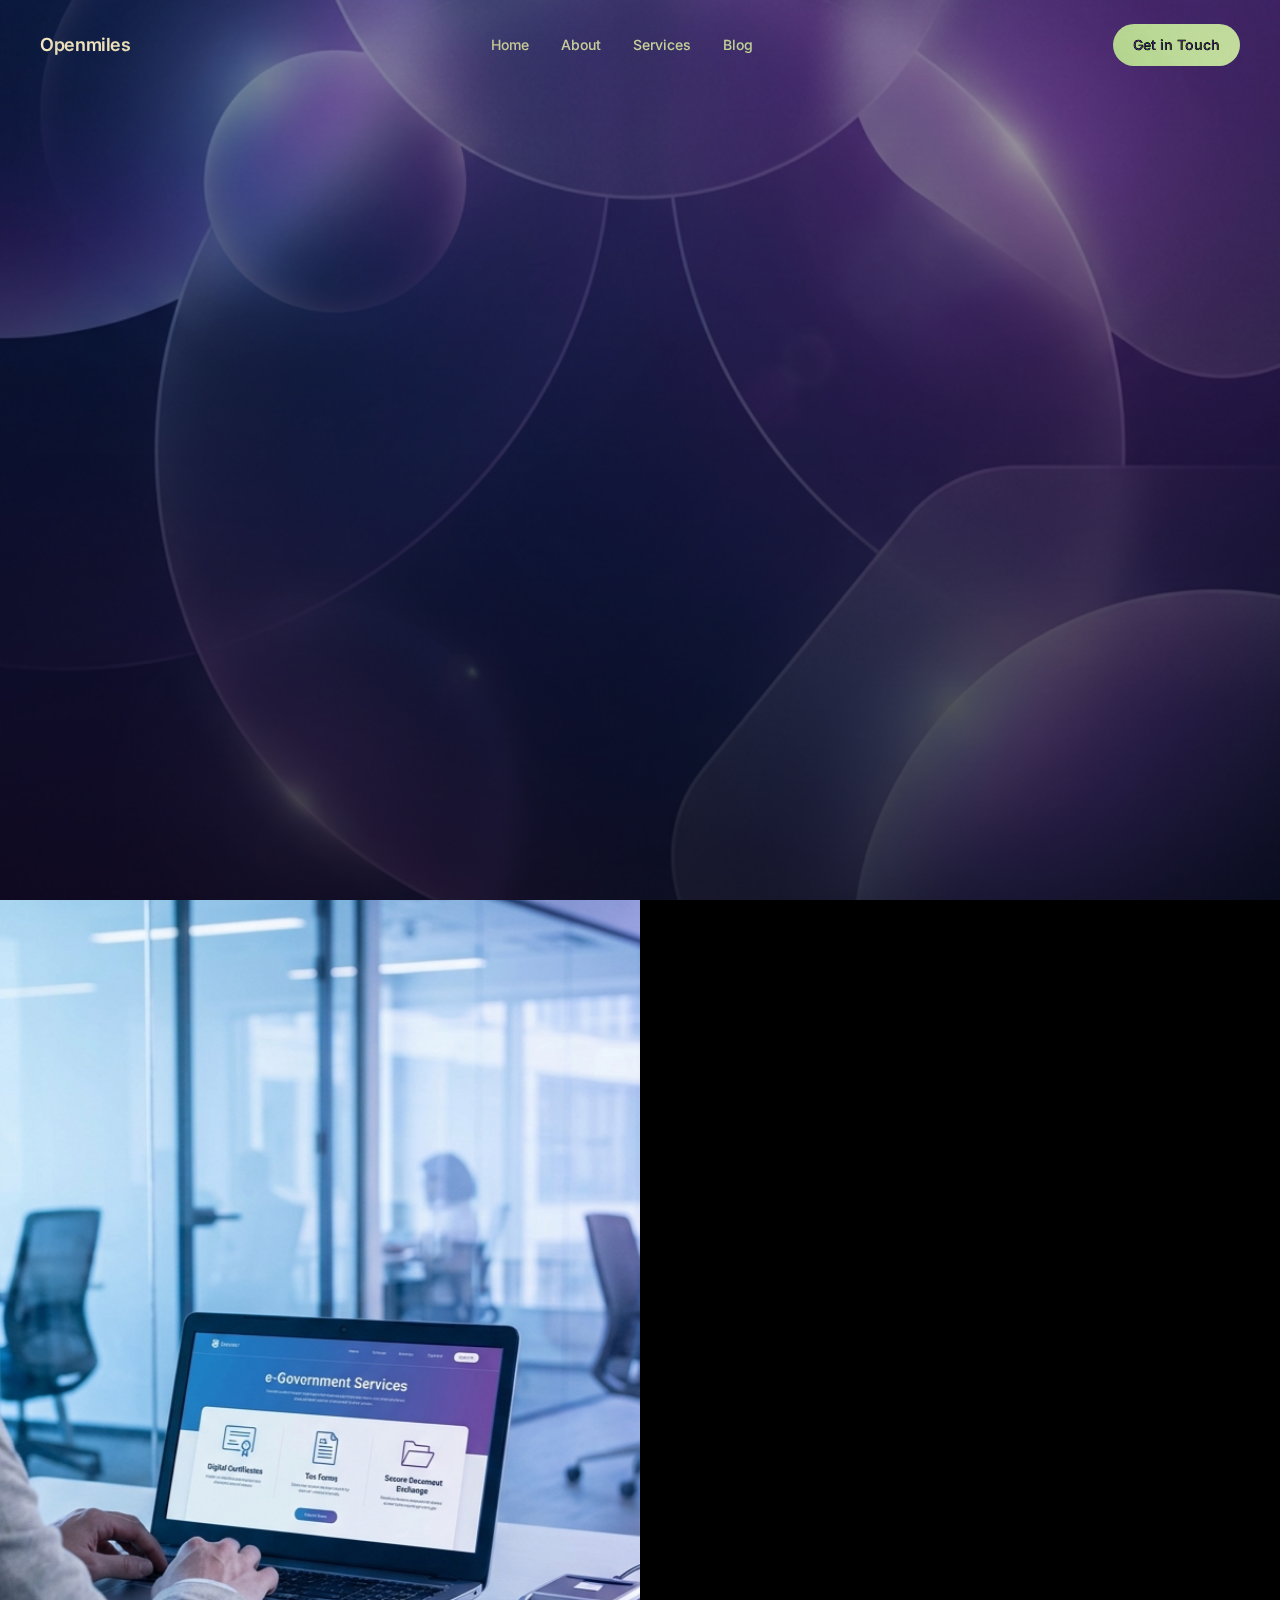
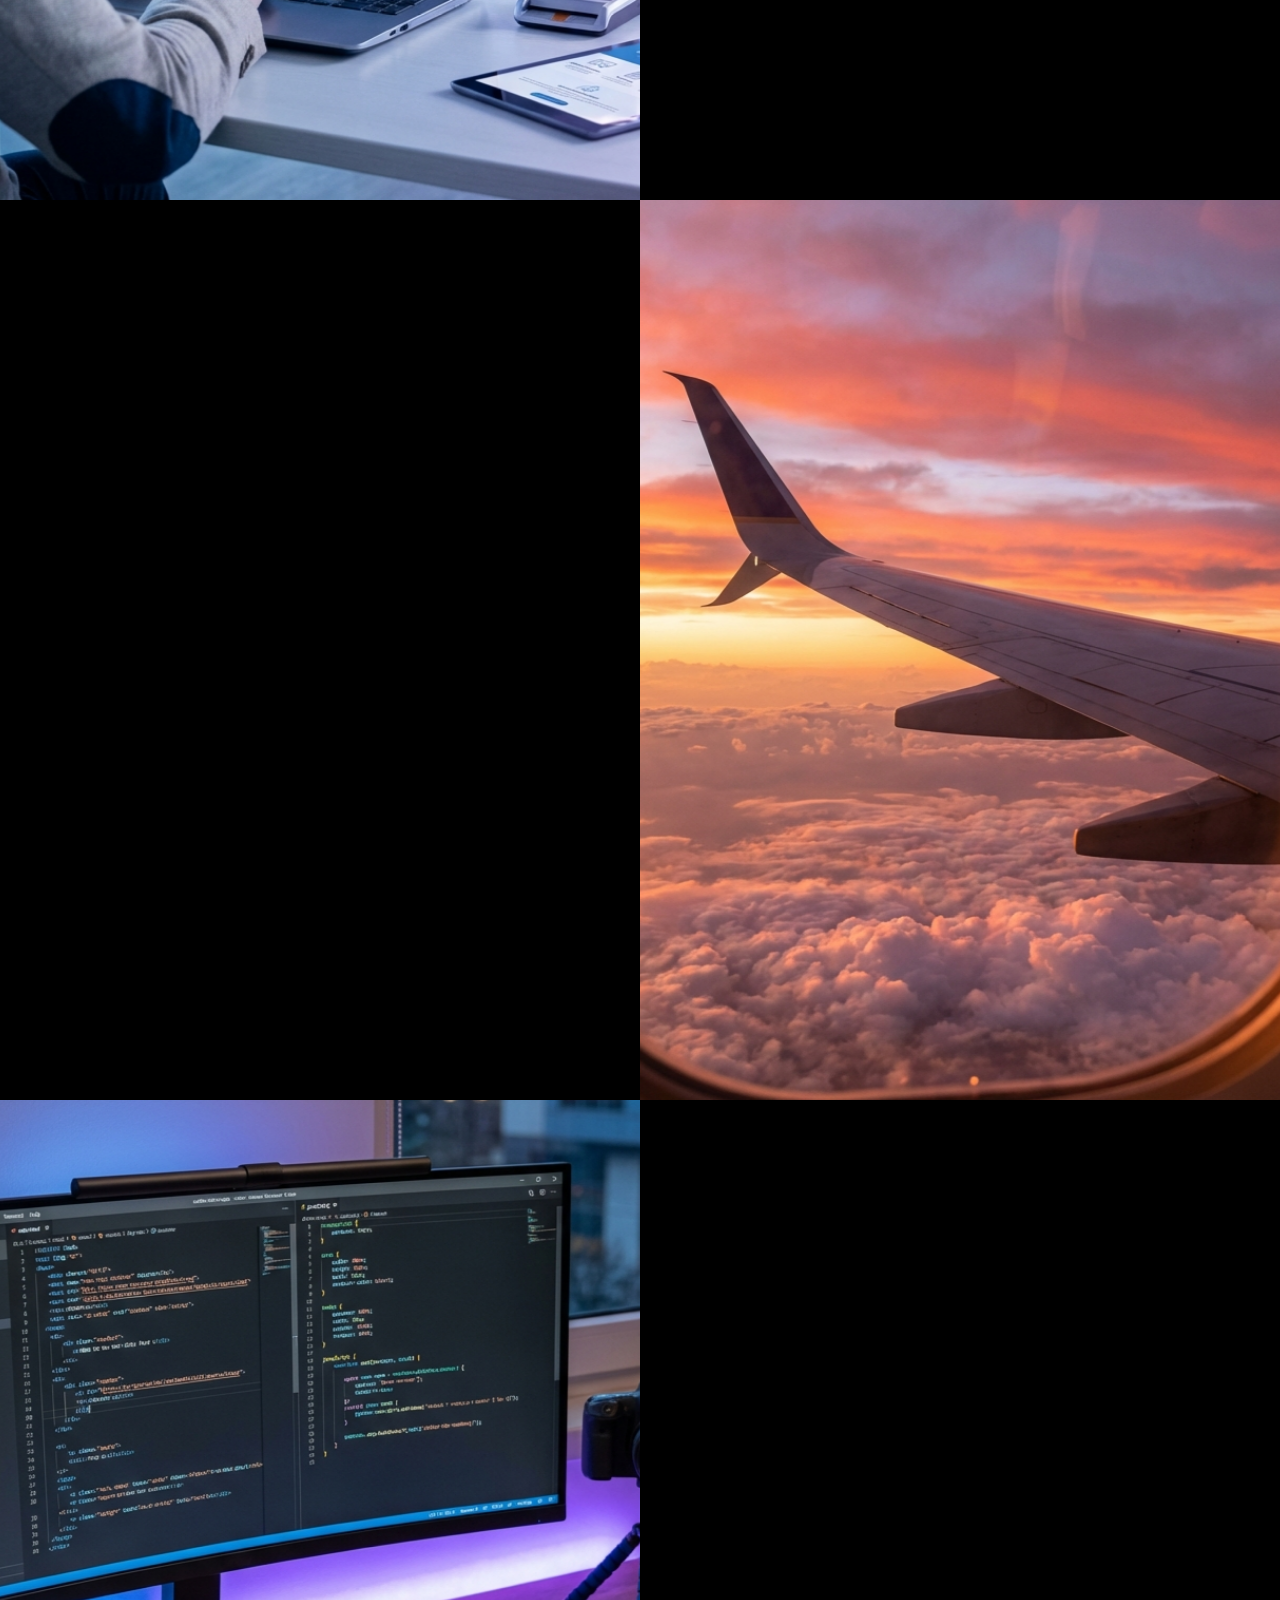
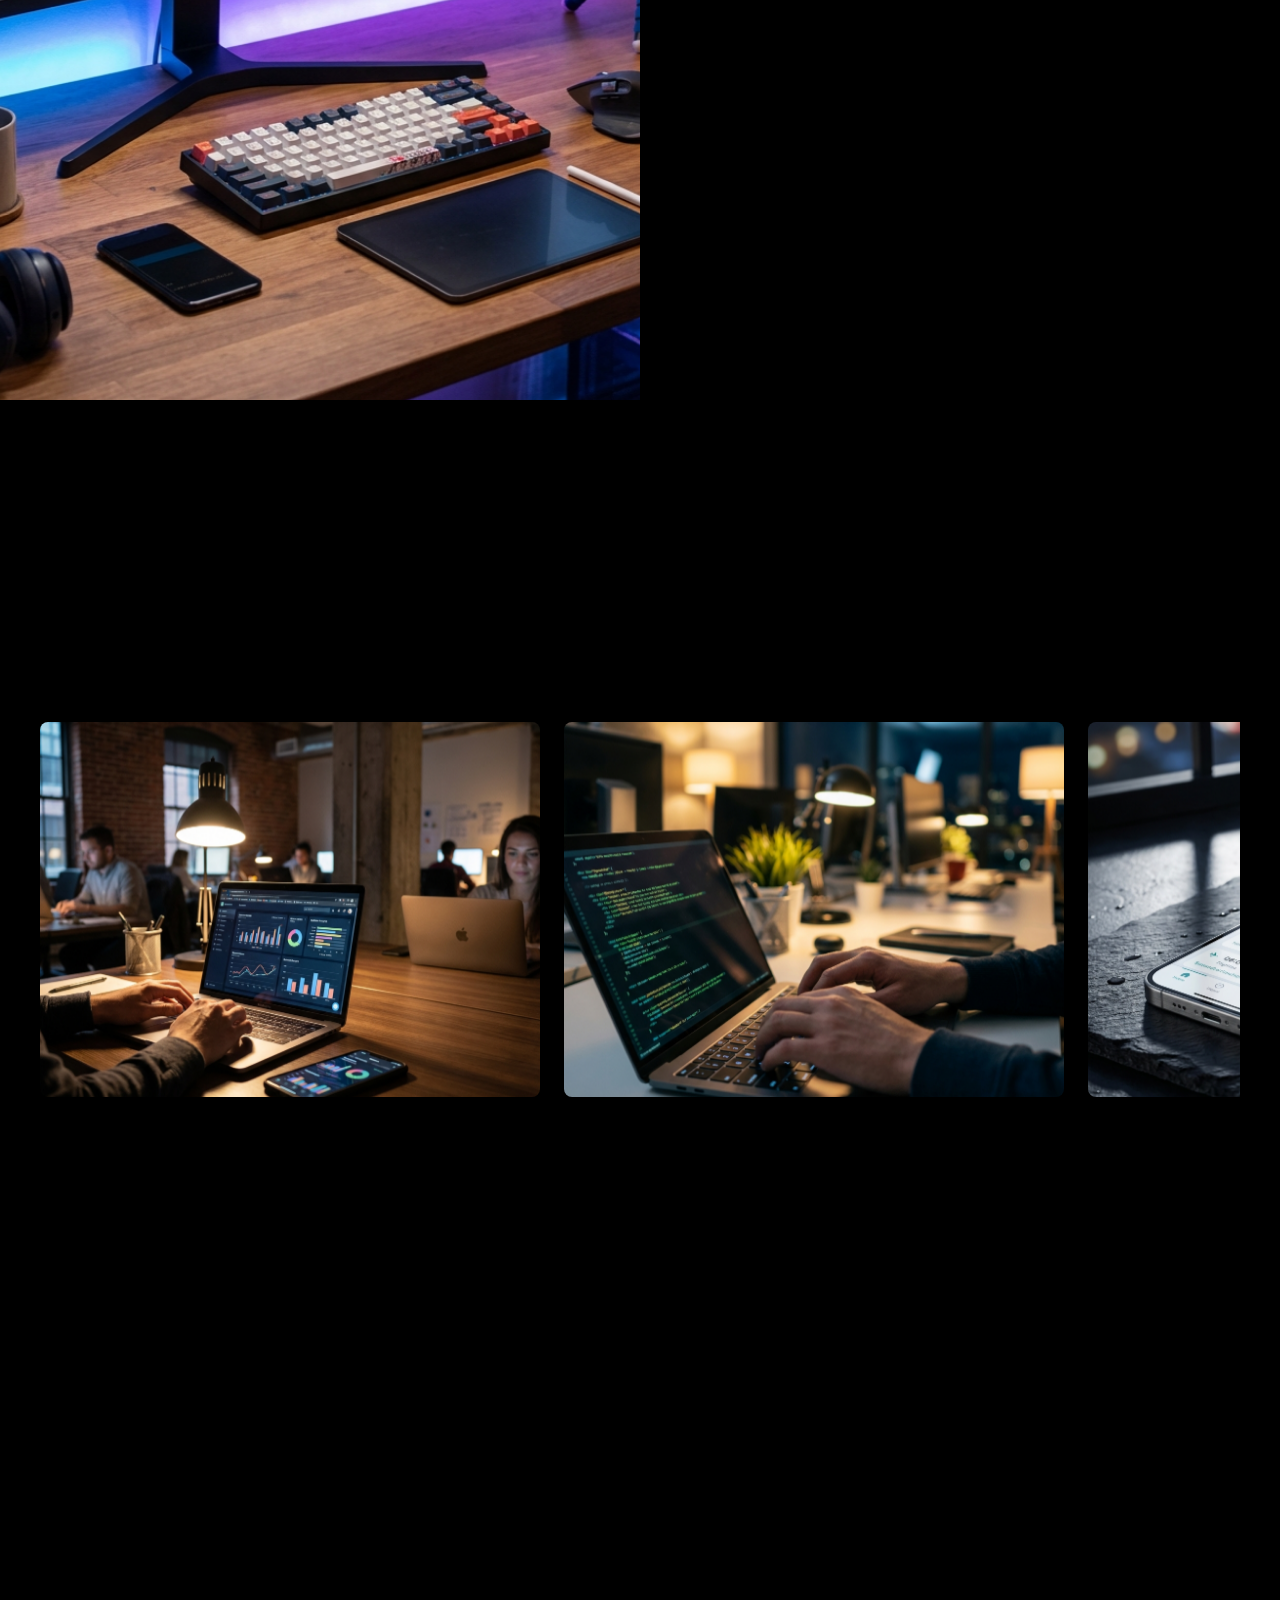
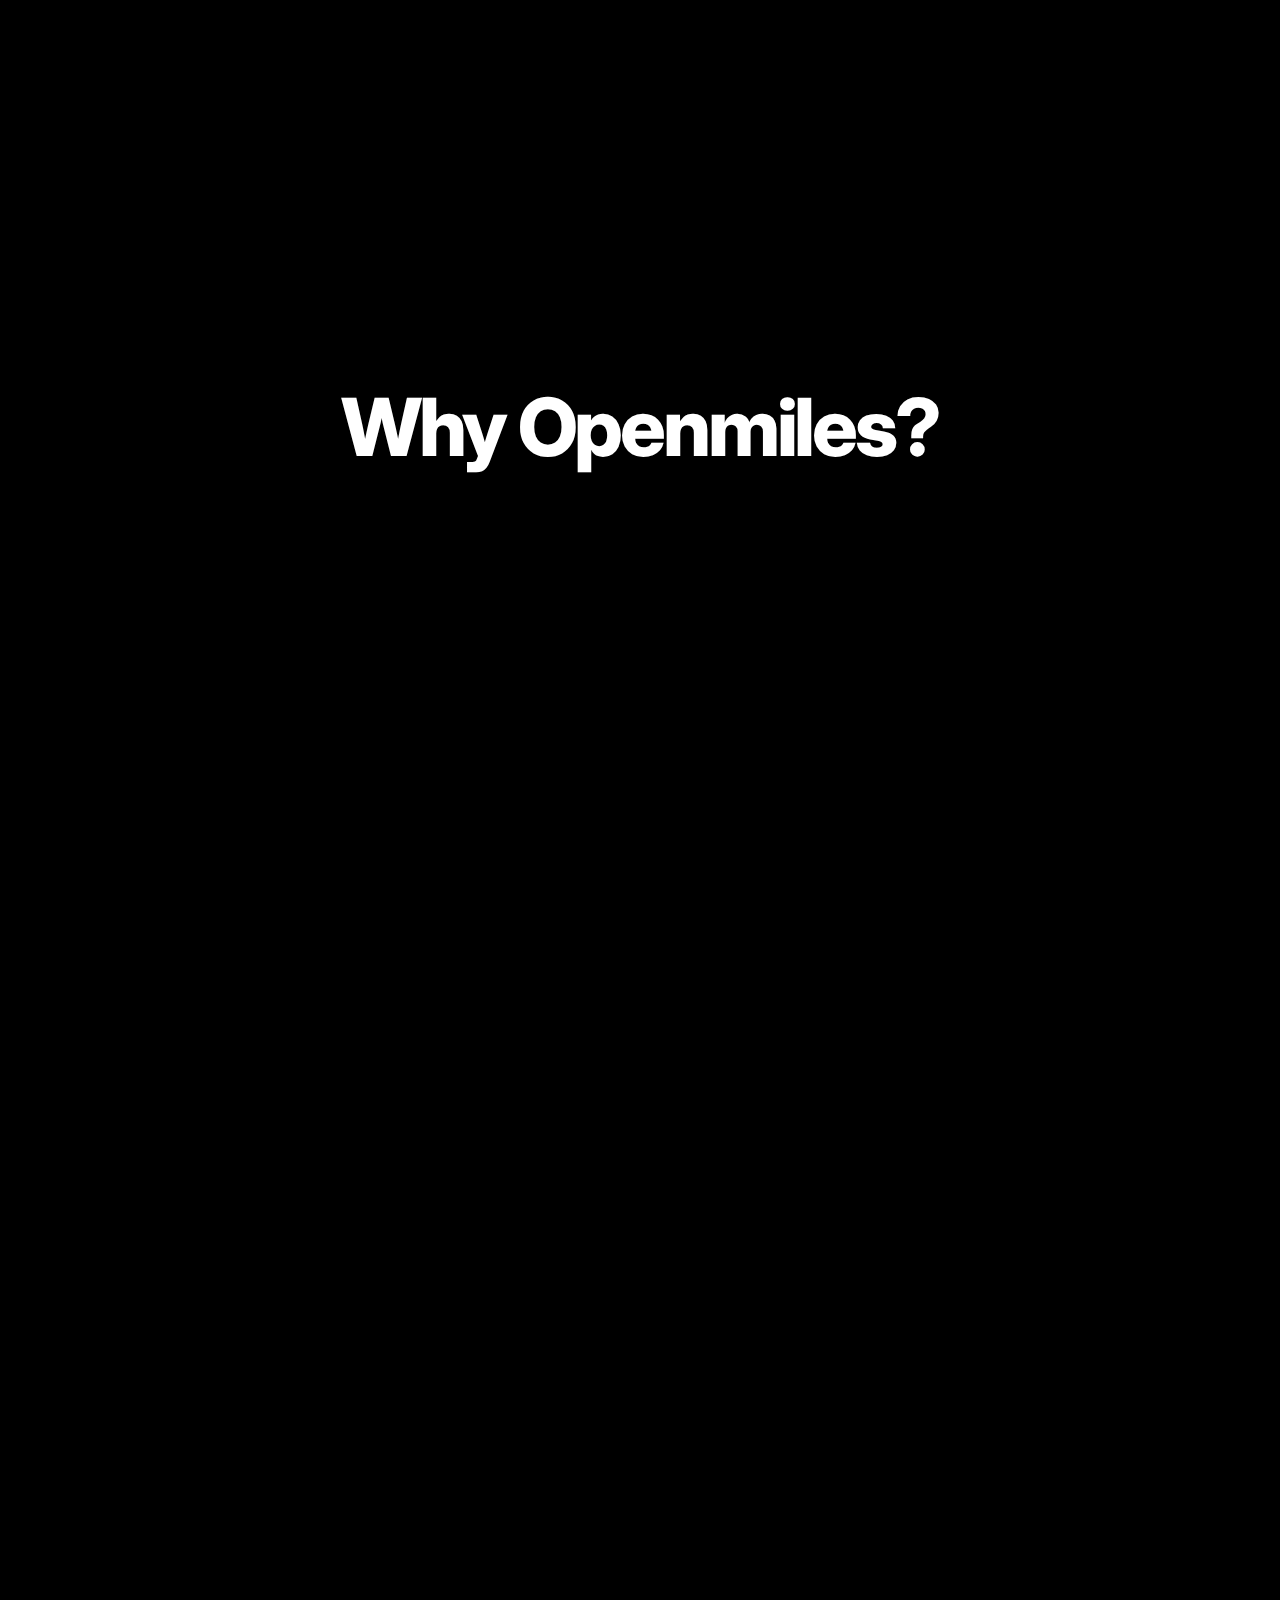
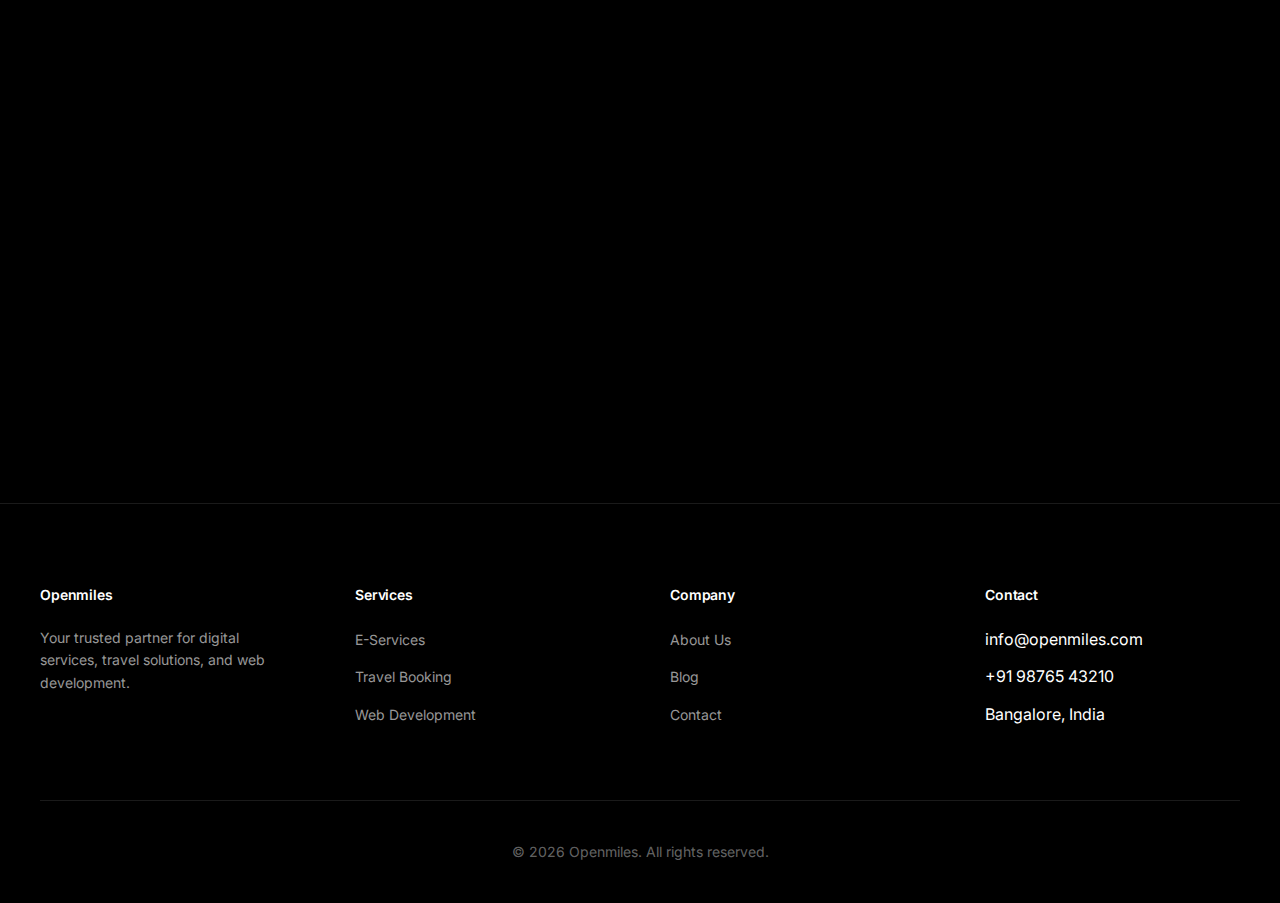
<file: index.html>
<!DOCTYPE html>
<html lang="en">

<head>
    <meta charset="UTF-8">
    <meta name="viewport" content="width=device-width, initial-scale=1.0">
    <meta name="description"
        content="Openmiles - Digital services reimagined. E-Services, Travel Booking, and Web Development.">
    <title>Openmiles - Digital Services Reimagined</title>
    <link rel="icon" type="image/png" href="images/favicon.png">
    <link rel="stylesheet" href="style.css">
</head>

<body>
    <!-- Navigation -->
    <nav class="navbar">
        <a href="index.html" class="logo">Openmiles</a>

        <ul class="nav-menu">
            <li><a href="index.html" class="nav-link">Home</a></li>
            <li><a href="about.html" class="nav-link">About</a></li>
            <li><a href="services.html" class="nav-link">Services</a></li>
            <li><a href="blog.html" class="nav-link">Blog</a></li>
        </ul>

        <a href="contact.html" class="nav-cta">Get in Touch</a>

        <button class="mobile-toggle">☰</button>
    </nav>

    <!-- Hero Section -->
    <section class="hero">
        <img src="images/hero.png" alt="Openmiles" class="hero-image">
        <div class="hero-overlay"></div>

        <div class="hero-content">
            <h1 class="hero-title">Digital Services<br>Reimagined</h1>
            <p class="hero-subtitle">Empowering your journey with seamless e-services, effortless travel booking, and
                cutting-edge web development solutions.</p>
            <div class="hero-cta">
                <a href="services.html" class="btn btn-primary">Explore Services</a>
            </div>
        </div>
    </section>

    <!-- Split Section - E-Services -->
    <section class="split-section">
        <div class="split-image">
            <img src="images/eservices.png" alt="E-Services">
        </div>
        <div class="split-content">
            <div class="split-content-inner fade-in">
                <div class="split-label">OPENMILES E-SERVICES</div>
                <h2 class="split-title">All Your Digital Needs, One Platform</h2>
                <p class="split-text">
                    Complete online access to government certificates, bill payments, document services,
                    and all internet-based services. Your digital gateway to essential services, available 24/7.
                </p>
                <a href="services.html#eservices" class="btn btn-secondary">Learn More</a>
            </div>
        </div>
    </section>

    <!-- Split Section - Travel (Reversed) -->
    <section class="split-section">
        <div class="split-content">
            <div class="split-content-inner fade-in">
                <div class="split-label">OPENMILES GO</div>
                <h2 class="split-title">Travel Made Effortless</h2>
                <p class="split-text">
                    Seamless travel booking for bus, train, and flight tickets. Including Tatkal bookings
                    and last-minute reservations. Your journey starts here, hassle-free and reliable.
                </p>
                <a href="services.html#travel" class="btn btn-secondary">Book Now</a>
            </div>
        </div>
        <div class="split-image">
            <img src="images/travel.png" alt="Travel Services">
        </div>
    </section>

    <!-- Split Section - Development -->
    <section class="split-section">
        <div class="split-image">
            <img src="images/development.png" alt="Web Development">
        </div>
        <div class="split-content">
            <div class="split-content-inner fade-in">
                <div class="split-label">OPENMILES.DEV</div>
                <h2 class="split-title">Build Your Digital Future</h2>
                <p class="split-text">
                    Professional web development and custom software solutions tailored to your business needs.
                    From concept to deployment, we build digital experiences that matter.
                </p>
                <a href="services.html#development" class="btn btn-secondary">Start Project</a>
            </div>
        </div>
    </section>

    <!-- Multi-Image Animated Gallery (VISTO STYLE) -->
    <section class="gallery-section">
        <div class="gallery-label">OUR CAPABILITIES</div>
        <h2 class="gallery-title">Seamless Digital Experiences</h2>

        <div class="gallery-marquee">
            <div class="marquee-track">
                <div class="gallery-item">
                    <img src="images/gallery1.png" alt="Business Analytics">
                    <div class="gallery-overlay">
                        <span class="gallery-tag">Analytics</span>
                    </div>
                </div>

                <div class="gallery-item">
                    <img src="images/gallery2.png" alt="Development">
                    <div class="gallery-overlay">
                        <span class="gallery-tag">Development</span>
                    </div>
                </div>

                <div class="gallery-item">
                    <img src="images/gallery3.png" alt="Mobile Solutions">
                    <div class="gallery-overlay">
                        <span class="gallery-tag">Mobile</span>
                    </div>
                </div>

                <div class="gallery-item">
                    <img src="images/gallery4.png" alt="Payment Solutions">
                    <div class="gallery-overlay">
                        <span class="gallery-tag">Payments</span>
                    </div>
                </div>

                <!-- Duplicate for seamless loop -->
                <div class="gallery-item">
                    <img src="images/gallery1.png" alt="Business Analytics">
                    <div class="gallery-overlay">
                        <span class="gallery-tag">Analytics</span>
                    </div>
                </div>

                <div class="gallery-item">
                    <img src="images/gallery2.png" alt="Development">
                    <div class="gallery-overlay">
                        <span class="gallery-tag">Development</span>
                    </div>
                </div>

                <div class="gallery-item">
                    <img src="images/gallery3.png" alt="Mobile Solutions">
                    <div class="gallery-overlay">
                        <span class="gallery-tag">Mobile</span>
                    </div>
                </div>

                <div class="gallery-item">
                    <img src="images/gallery4.png" alt="Payment Solutions">
                    <div class="gallery-overlay">
                        <span class="gallery-tag">Payments</span>
                    </div>
                </div>
            </div>
        </div>
    </section>

    <!-- Full Width Text Section -->
    <section class="fullwidth-text fade-in">
        <h2 class="fullwidth-title">Transforming how you access digital services across India</h2>
    </section>

    <!-- Numbered Section - Why Choose Us -->
    <section class="numbered-section">
        <h2 class="numbered-section-title">Why Openmiles?</h2>

        <div class="numbered-list">
            <div class="numbered-item">
                <div class="item-number">01</div>
                <div class="item-content">
                    <h3>Fast & Reliable</h3>
                    <p>Quick turnaround times without compromising on quality. We value your time as much as you do.</p>
                </div>
            </div>

            <div class="numbered-item">
                <div class="item-number">02</div>
                <div class="item-content">
                    <h3>Secure & Trusted</h3>
                    <p>Your data and privacy are our top priorities. Industry-standard security measures protect every
                        transaction.</p>
                </div>
            </div>

            <div class="numbered-item">
                <div class="item-number">03</div>
                <div class="item-content">
                    <h3>24/7 Support</h3>
                    <p>Expert assistance whenever you need it. Our team is always ready to help you succeed.</p>
                </div>
            </div>

            <div class="numbered-item">
                <div class="item-number">04</div>
                <div class="item-content">
                    <h3>Affordable Pricing</h3>
                    <p>Competitive rates with transparent costs. No hidden fees, just honest pricing for quality
                        services.</p>
                </div>
            </div>

            <div class="numbered-item">
                <div class="item-number">05</div>
                <div class="item-content">
                    <h3>Proven Track Record</h3>
                    <p>500+ satisfied clients and 1000+ services delivered. Join our growing community of success
                        stories.</p>
                </div>
            </div>
        </div>
    </section>

    <!-- CTA Section -->
    <section class="fullwidth-text fade-in">
        <h2 class="fullwidth-title mb-6">Ready to get started?</h2>
        <div style="display: flex; gap: 16px; justify-content: center; flex-wrap: wrap;">
            <a href="https://wa.me/919876543210" class="btn btn-primary" target="_blank">WhatsApp Us</a>
            <a href="contact.html" class="btn btn-secondary">Contact Us</a>
        </div>
    </section>

    <!-- Footer -->
    <footer class="footer">
        <div class="footer-content">
            <div class="footer-section">
                <h4>Openmiles</h4>
                <p style="color: rgba(255,255,255,0.6); font-size: 14px; line-height: 1.6;">
                    Your trusted partner for digital services, travel solutions, and web development.
                </p>
            </div>

            <div class="footer-section">
                <h4>Services</h4>
                <ul class="footer-links">
                    <li><a href="services.html#eservices">E-Services</a></li>
                    <li><a href="services.html#travel">Travel Booking</a></li>
                    <li><a href="services.html#development">Web Development</a></li>
                </ul>
            </div>

            <div class="footer-section">
                <h4>Company</h4>
                <ul class="footer-links">
                    <li><a href="about.html">About Us</a></li>
                    <li><a href="blog.html">Blog</a></li>
                    <li><a href="contact.html">Contact</a></li>
                </ul>
            </div>

            <div class="footer-section">
                <h4>Contact</h4>
                <ul class="footer-links">
                    <li>info@openmiles.com</li>
                    <li>+91 98765 43210</li>
                    <li>Bangalore, India</li>
                </ul>
            </div>
        </div>

        <div class="footer-bottom">
            <p>&copy; 2026 Openmiles. All rights reserved.</p>
        </div>
    </footer>

    <script src="script.js"></script>
</body>

</html>
</file>
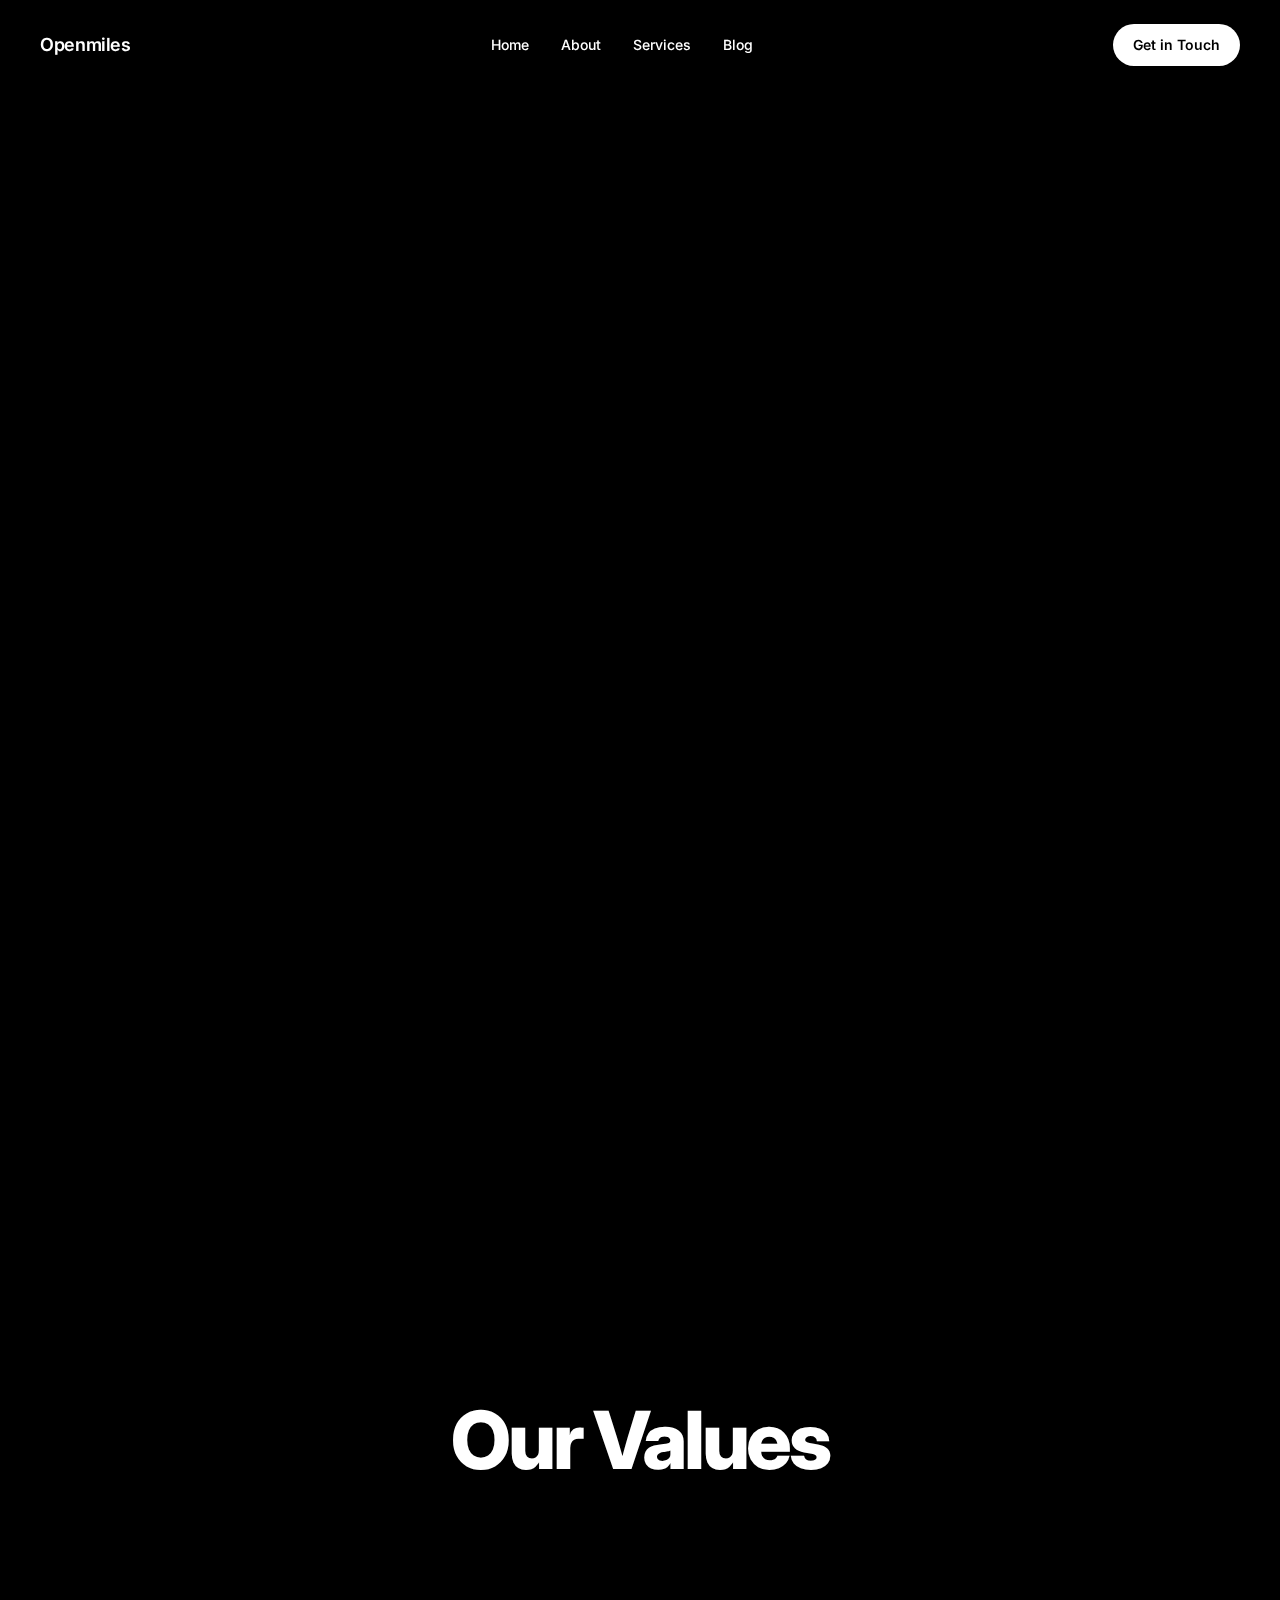
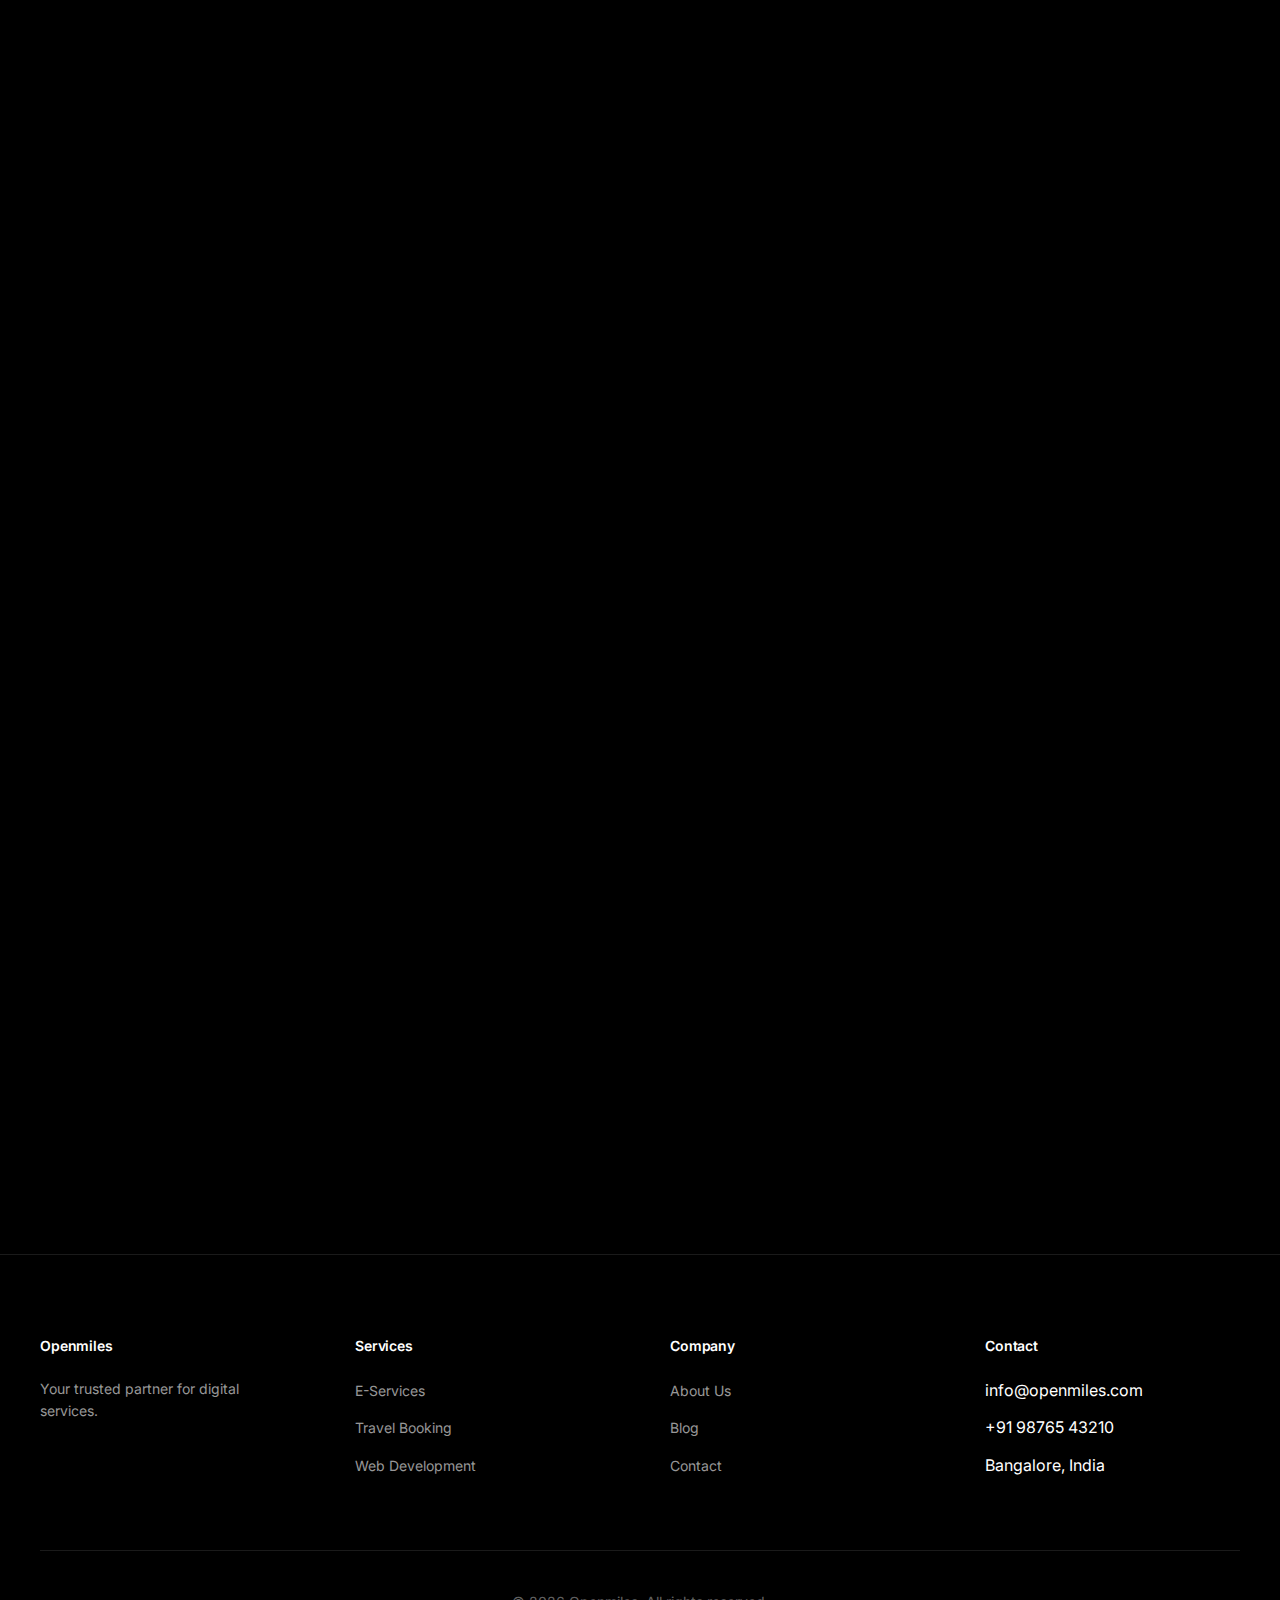
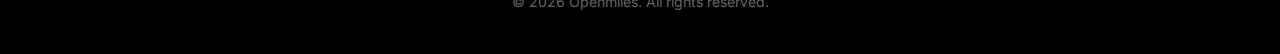
<file: about.html>
<!DOCTYPE html>
<html lang="en">

<head>
    <meta charset="UTF-8">
    <meta name="viewport" content="width=device-width, initial-scale=1.0">
    <meta name="description" content="About Openmiles - Our mission and vision">
    <title>About - Openmiles</title>
    <link rel="stylesheet" href="style.css">
</head>

<body>
    <nav class="navbar">
        <a href="index.html" class="logo">Openmiles</a>
        <ul class="nav-menu">
            <li><a href="index.html" class="nav-link">Home</a></li>
            <li><a href="about.html" class="nav-link">About</a></li>
            <li><a href="services.html" class="nav-link">Services</a></li>
            <li><a href="blog.html" class="nav-link">Blog</a></li>
        </ul>
        <a href="contact.html" class="nav-cta">Get in Touch</a>
        <button class="mobile-toggle">☰</button>
    </nav>

    <section class="hero" style="min-height: 70vh;">
        <div class="hero-overlay" style="background: rgba(0,0,0,0.8);"></div>
        <div class="hero-content">
            <h1 class="hero-title">About Openmiles</h1>
            <p class="hero-subtitle">Transforming digital experiences, one mile at a time</p>
        </div>
    </section>

    <section class="fullwidth-text fade-in">
        <h2 class="fullwidth-title">We make digital services accessible, efficient, and delightful for everyone</h2>
    </section>

    <section class="numbered-section">
        <h2 class="numbered-section-title">Our Values</h2>
        <div class="numbered-list">
            <div class="numbered-item">
                <div class="item-number">01</div>
                <div class="item-content">
                    <h3>Customer First</h3>
                    <p>Every decision starts with our customers. Their success is our success.</p>
                </div>
            </div>
            <div class="numbered-item">
                <div class="item-number">02</div>
                <div class="item-content">
                    <h3>Innovation</h3>
                    <p>We embrace change and continuously evolve with the latest technologies.</p>
                </div>
            </div>
            <div class="numbered-item">
                <div class="item-number">03</div>
                <div class="item-content">
                    <h3>Integrity</h3>
                    <p>Trust is the foundation. We operate with transparency and honesty.</p>
                </div>
            </div>
            <div class="numbered-item">
                <div class="item-number">04</div>
                <div class="item-content">
                    <h3>Excellence</h3>
                    <p>We set high standards and strive for excellence in every service.</p>
                </div>
            </div>
        </div>
    </section>

    <section class="fullwidth-text fade-in">
        <h2 class="fullwidth-title mb-6">Join us on this journey</h2>
        <a href="contact.html" class="btn btn-primary">Get in Touch</a>
    </section>

    <footer class="footer">
        <div class="footer-content">
            <div class="footer-section">
                <h4>Openmiles</h4>
                <p style="color: rgba(255,255,255,0.6); font-size: 14px;">Your trusted partner for digital services.</p>
            </div>
            <div class="footer-section">
                <h4>Services</h4>
                <ul class="footer-links">
                    <li><a href="services.html#eservices">E-Services</a></li>
                    <li><a href="services.html#travel">Travel Booking</a></li>
                    <li><a href="services.html#development">Web Development</a></li>
                </ul>
            </div>
            <div class="footer-section">
                <h4>Company</h4>
                <ul class="footer-links">
                    <li><a href="about.html">About Us</a></li>
                    <li><a href="blog.html">Blog</a></li>
                    <li><a href="contact.html">Contact</a></li>
                </ul>
            </div>
            <div class="footer-section">
                <h4>Contact</h4>
                <ul class="footer-links">
                    <li>info@openmiles.com</li>
                    <li>+91 98765 43210</li>
                    <li>Bangalore, India</li>
                </ul>
            </div>
        </div>
        <div class="footer-bottom">
            <p>&copy; 2026 Openmiles. All rights reserved.</p>
        </div>
    </footer>

    <script src="script.js"></script>
</body>

</html>
</file>
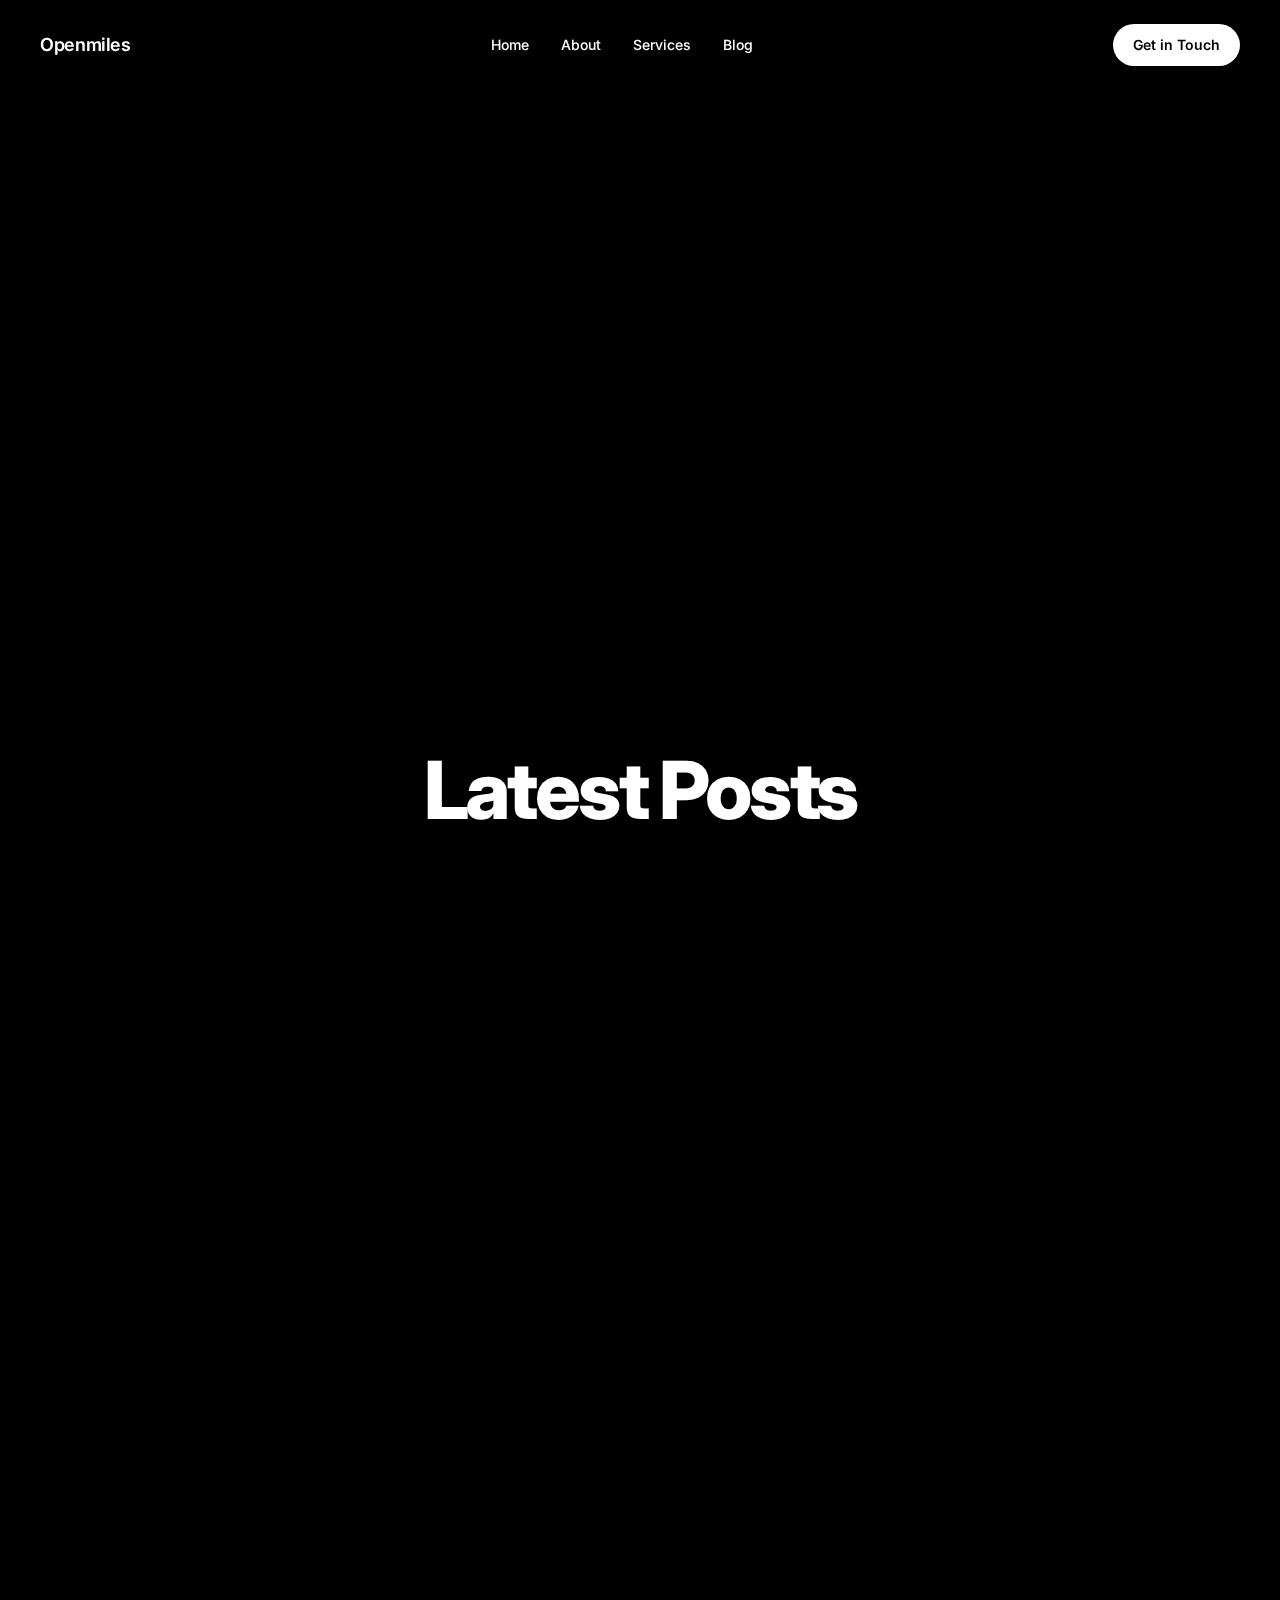
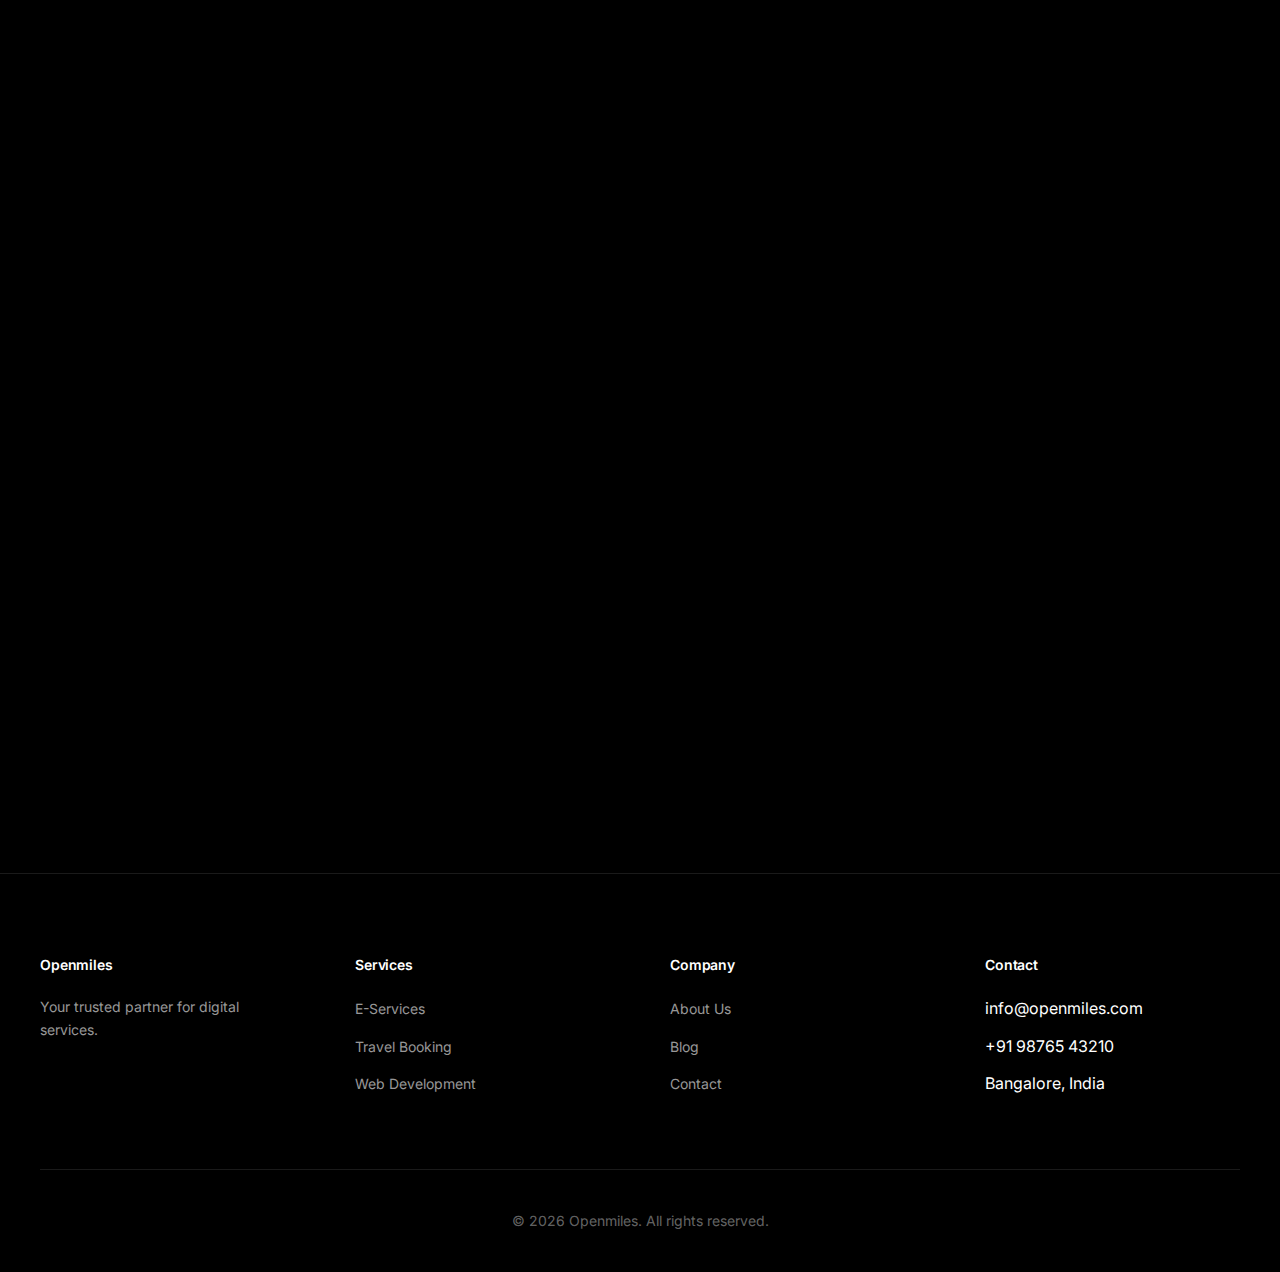
<file: blog.html>
<!DOCTYPE html>
<html lang="en">

<head>
    <meta charset="UTF-8">
    <meta name="viewport" content="width=device-width, initial-scale=1.0">
    <meta name="description" content="Openmiles Blog - Latest insights and updates">
    <title>Blog - Openmiles</title>
    <link rel="stylesheet" href="style.css">
</head>

<body>
    <nav class="navbar">
        <a href="index.html" class="logo">Openmiles</a>
        <ul class="nav-menu">
            <li><a href="index.html" class="nav-link">Home</a></li>
            <li><a href="about.html" class="nav-link">About</a></li>
            <li><a href="services.html" class="nav-link">Services</a></li>
            <li><a href="blog.html" class="nav-link">Blog</a></li>
        </ul>
        <a href="contact.html" class="nav-cta">Get in Touch</a>
        <button class="mobile-toggle">☰</button>
    </nav>

    <section class="hero" style="min-height: 70vh;">
        <div class="hero-overlay" style="background: rgba(0,0,0,0.8);"></div>
        <div class="hero-content">
            <h1 class="hero-title">Our Blog</h1>
            <p class="hero-subtitle">Insights, updates, and stories from the world of digital services</p>
        </div>
    </section>

    <section class="numbered-section">
        <h2 class="numbered-section-title">Latest Posts</h2>
        <div class="numbered-list">
            <div class="numbered-item">
                <div class="item-number">01</div>
                <div class="item-content">
                    <h3>The Future of Digital E-Services in India</h3>
                    <p>Explore how digital transformation is revolutionizing government services across India.</p>
                </div>
            </div>
            <div class="numbered-item">
                <div class="item-number">02</div>
                <div class="item-content">
                    <h3>10 Tips for Booking Last-Minute Travel</h3>
                    <p>Master the art of spontaneous travel with our expert tips for securing the best deals.</p>
                </div>
            </div>
            <div class="numbered-item">
                <div class="item-number">03</div>
                <div class="item-content">
                    <h3>Why Every Business Needs a Modern Website</h3>
                    <p>Discover the critical role of web presence in today's digital economy.</p>
                </div>
            </div>
            <div class="numbered-item">
                <div class="item-number">04</div>
                <div class="item-content">
                    <h3>Protecting Your Data in Digital Transactions</h3>
                    <p>Learn essential security practices to keep your information safe online.</p>
                </div>
            </div>
            <div class="numbered-item">
                <div class="item-number">05</div>
                <div class="item-content">
                    <h3>Tatkal Booking Made Easy</h3>
                    <p>Navigate the complexities of tatkal bookings with our comprehensive guide.</p>
                </div>
            </div>
        </div>
    </section>

    <section class="fullwidth-text fade-in">
        <h2 class="fullwidth-title mb-6">Stay updated with our latest insights</h2>
        <a href="contact.html" class="btn btn-primary">Subscribe</a>
    </section>

    <footer class="footer">
        <div class="footer-content">
            <div class="footer-section">
                <h4>Openmiles</h4>
                <p style="color: rgba(255,255,255,0.6); font-size: 14px;">Your trusted partner for digital services.</p>
            </div>
            <div class="footer-section">
                <h4>Services</h4>
                <ul class="footer-links">
                    <li><a href="services.html#eservices">E-Services</a></li>
                    <li><a href="services.html#travel">Travel Booking</a></li>
                    <li><a href="services.html#development">Web Development</a></li>
                </ul>
            </div>
            <div class="footer-section">
                <h4>Company</h4>
                <ul class="footer-links">
                    <li><a href="about.html">About Us</a></li>
                    <li><a href="blog.html">Blog</a></li>
                    <li><a href="contact.html">Contact</a></li>
                </ul>
            </div>
            <div class="footer-section">
                <h4>Contact</h4>
                <ul class="footer-links">
                    <li>info@openmiles.com</li>
                    <li>+91 98765 43210</li>
                    <li>Bangalore, India</li>
                </ul>
            </div>
        </div>
        <div class="footer-bottom">
            <p>&copy; 2026 Openmiles. All rights reserved.</p>
        </div>
    </footer>

    <script src="script.js"></script>
</body>

</html>
</file>
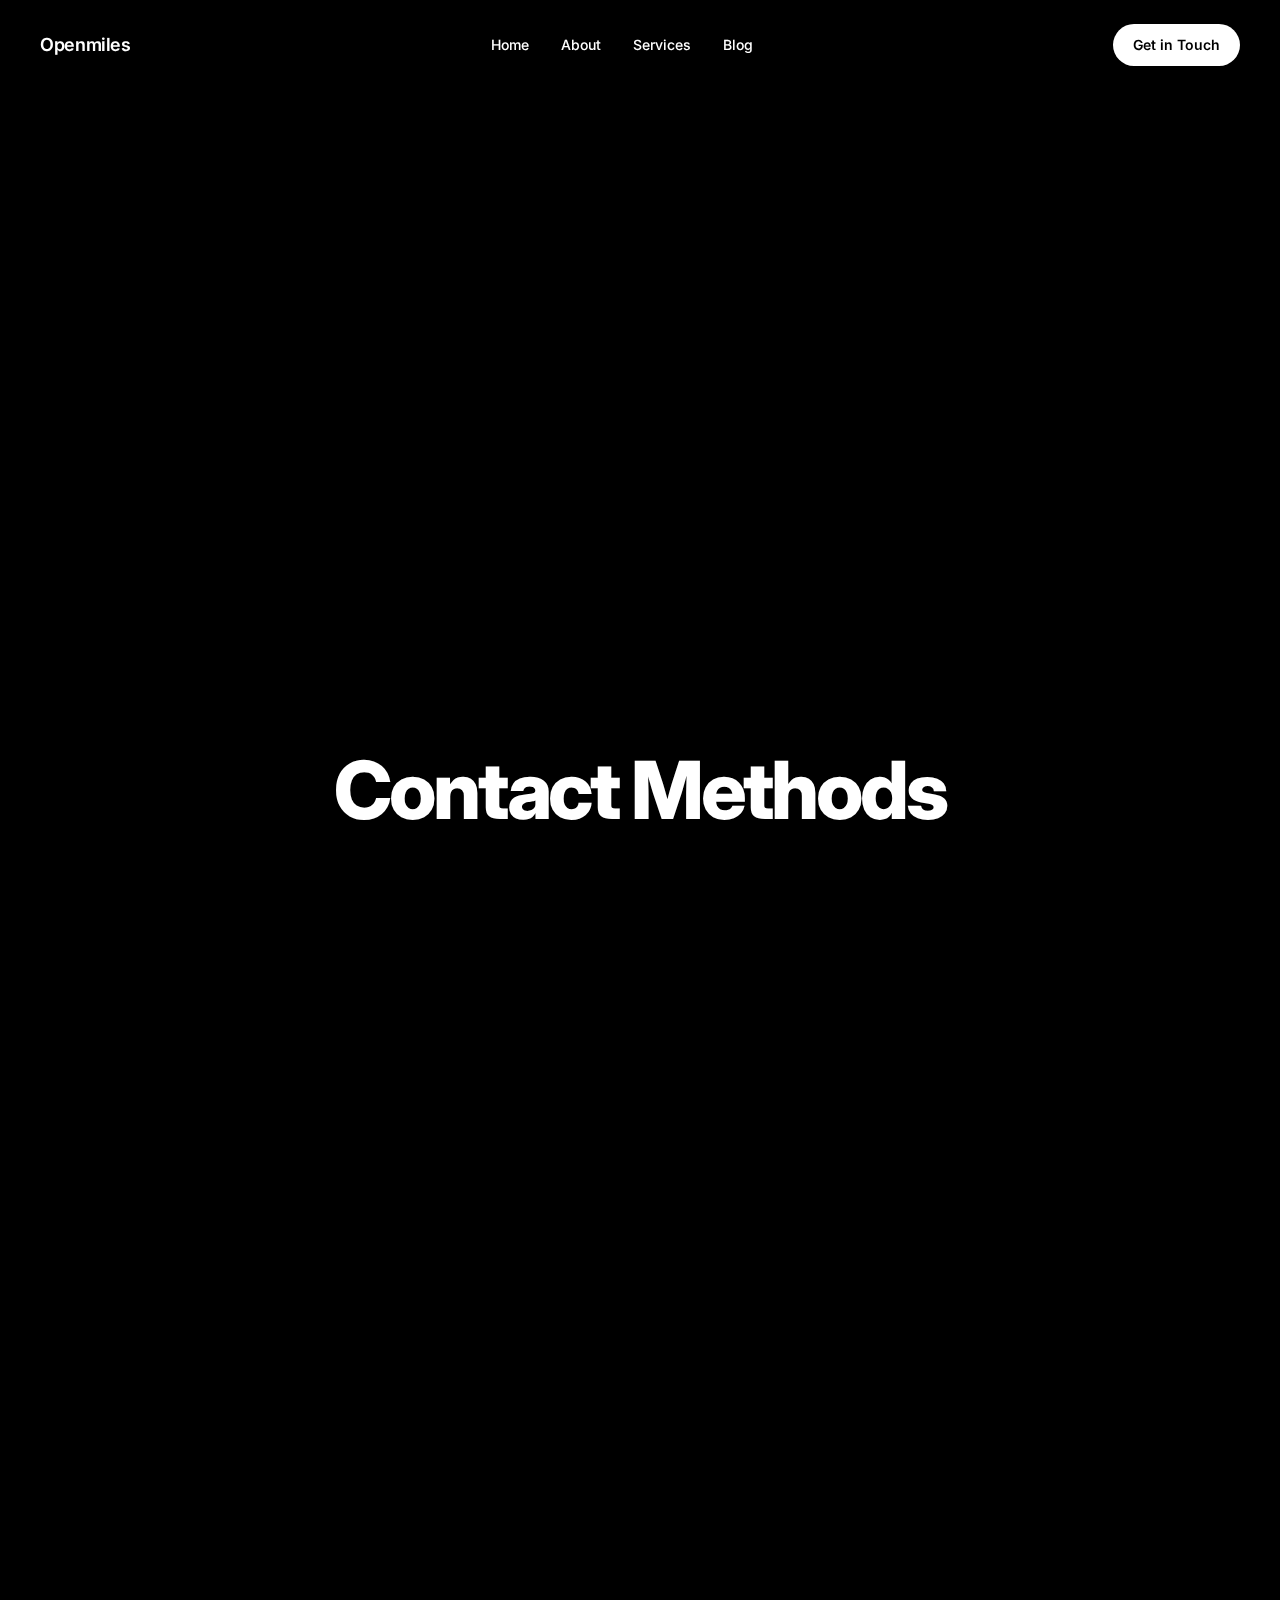
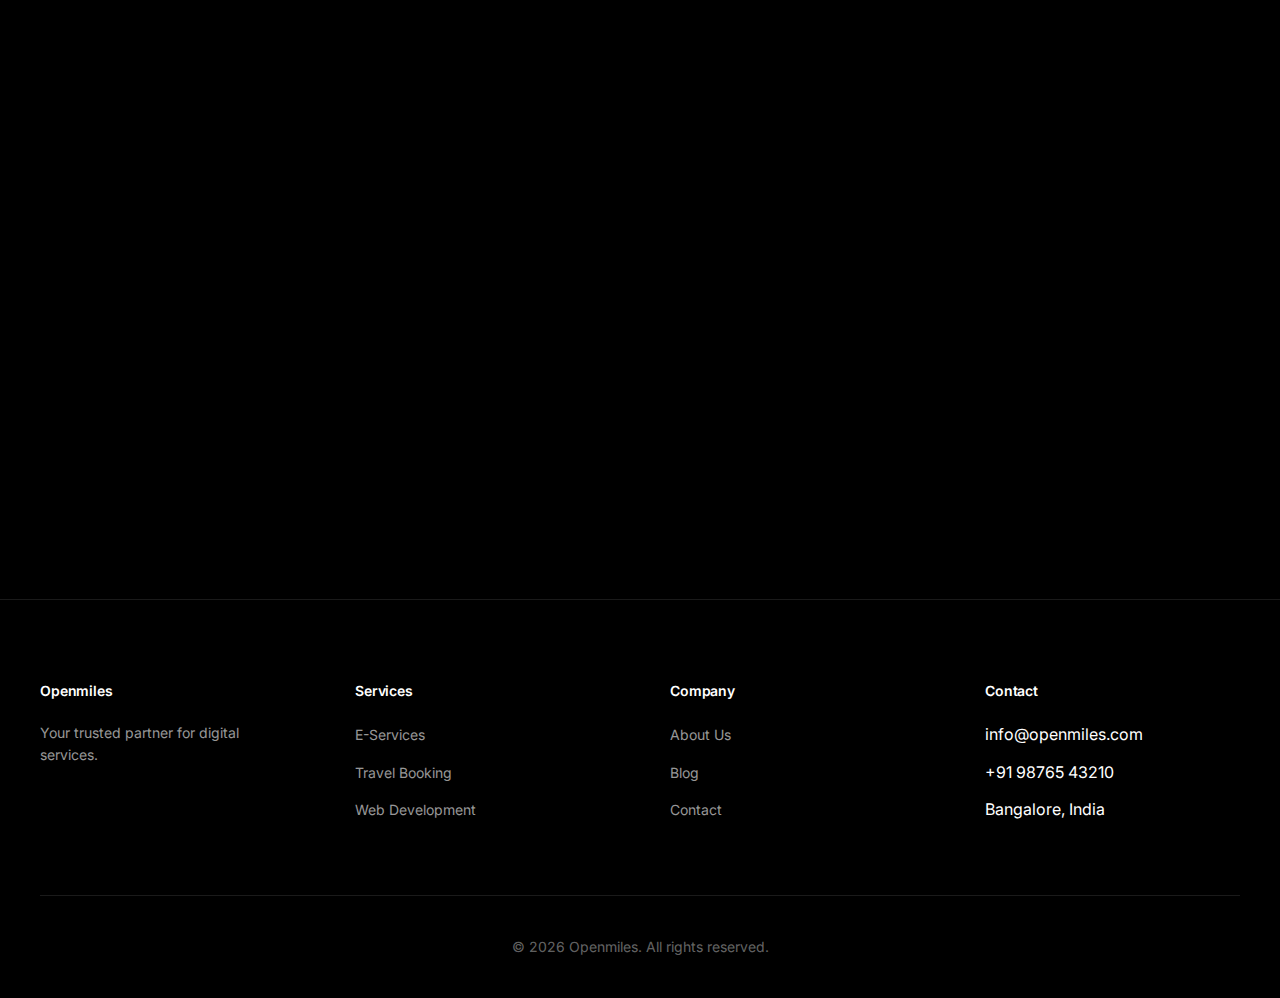
<file: contact.html>
<!DOCTYPE html>
<html lang="en">

<head>
    <meta charset="UTF-8">
    <meta name="viewport" content="width=device-width, initial-scale=1.0">
    <meta name="description" content="Contact Openmiles - Get in touch via WhatsApp, Email, or Phone">
    <title>Contact - Openmiles</title>
    <link rel="stylesheet" href="style.css">
</head>

<body>
    <nav class="navbar">
        <a href="index.html" class="logo">Openmiles</a>
        <ul class="nav-menu">
            <li><a href="index.html" class="nav-link">Home</a></li>
            <li><a href="about.html" class="nav-link">About</a></li>
            <li><a href="services.html" class="nav-link">Services</a></li>
            <li><a href="blog.html" class="nav-link">Blog</a></li>
        </ul>
        <a href="contact.html" class="nav-cta">Get in Touch</a>
        <button class="mobile-toggle">☰</button>
    </nav>

    <section class="hero" style="min-height: 70vh;">
        <div class="hero-overlay" style="background: rgba(0,0,0,0.8);"></div>
        <div class="hero-content">
            <h1 class="hero-title">Get in Touch</h1>
            <p class="hero-subtitle">We're here to help. Reach out anytime.</p>
        </div>
    </section>

    <section class="numbered-section">
        <h2 class="numbered-section-title">Contact Methods</h2>
        <div class="numbered-list">
            <div class="numbered-item">
                <div class="item-number">01</div>
                <div class="item-content">
                    <h3>WhatsApp</h3>
                    <p>Quick responses via WhatsApp: <a href="https://wa.me/919876543210" style="color: #fff;">+91 98765
                            43210</a></p>
                </div>
            </div>
            <div class="numbered-item">
                <div class="item-number">02</div>
                <div class="item-content">
                    <h3>Email</h3>
                    <p>Send us an email: <a href="mailto:info@openmiles.com" style="color: #fff;">info@openmiles.com</a>
                    </p>
                </div>
            </div>
            <div class="numbered-item">
                <div class="item-number">03</div>
                <div class="item-content">
                    <h3>Phone</h3>
                    <p>Call us directly: <a href="tel:+919876543210" style="color: #fff;">+91 98765 43210</a></p>
                </div>
            </div>
            <div class="numbered-item">
                <div class="item-number">04</div>
                <div class="item-content">
                    <h3>Office</h3>
                    <p>123 Tech Park, MG Road, Bangalore, Karnataka 560001, India</p>
                </div>
            </div>
        </div>
    </section>

    <section class="fullwidth-text fade-in">
        <h2 class="fullwidth-title mb-6">Let's start a conversation</h2>
        <div style="display: flex; gap: 16px; justify-content: center; flex-wrap: wrap;">
            <a href="https://wa.me/919876543210" class="btn btn-primary" target="_blank">WhatsApp Us</a>
            <a href="mailto:info@openmiles.com" class="btn btn-secondary">Send Email</a>
        </div>
    </section>

    <footer class="footer">
        <div class="footer-content">
            <div class="footer-section">
                <h4>Openmiles</h4>
                <p style="color: rgba(255,255,255,0.6); font-size: 14px;">Your trusted partner for digital services.</p>
            </div>
            <div class="footer-section">
                <h4>Services</h4>
                <ul class="footer-links">
                    <li><a href="services.html#eservices">E-Services</a></li>
                    <li><a href="services.html#travel">Travel Booking</a></li>
                    <li><a href="services.html#development">Web Development</a></li>
                </ul>
            </div>
            <div class="footer-section">
                <h4>Company</h4>
                <ul class="footer-links">
                    <li><a href="about.html">About Us</a></li>
                    <li><a href="blog.html">Blog</a></li>
                    <li><a href="contact.html">Contact</a></li>
                </ul>
            </div>
            <div class="footer-section">
                <h4>Contact</h4>
                <ul class="footer-links">
                    <li>info@openmiles.com</li>
                    <li>+91 98765 43210</li>
                    <li>Bangalore, India</li>
                </ul>
            </div>
        </div>
        <div class="footer-bottom">
            <p>&copy; 2026 Openmiles. All rights reserved.</p>
        </div>
    </footer>

    <script src="script.js"></script>
</body>

</html>
</file>
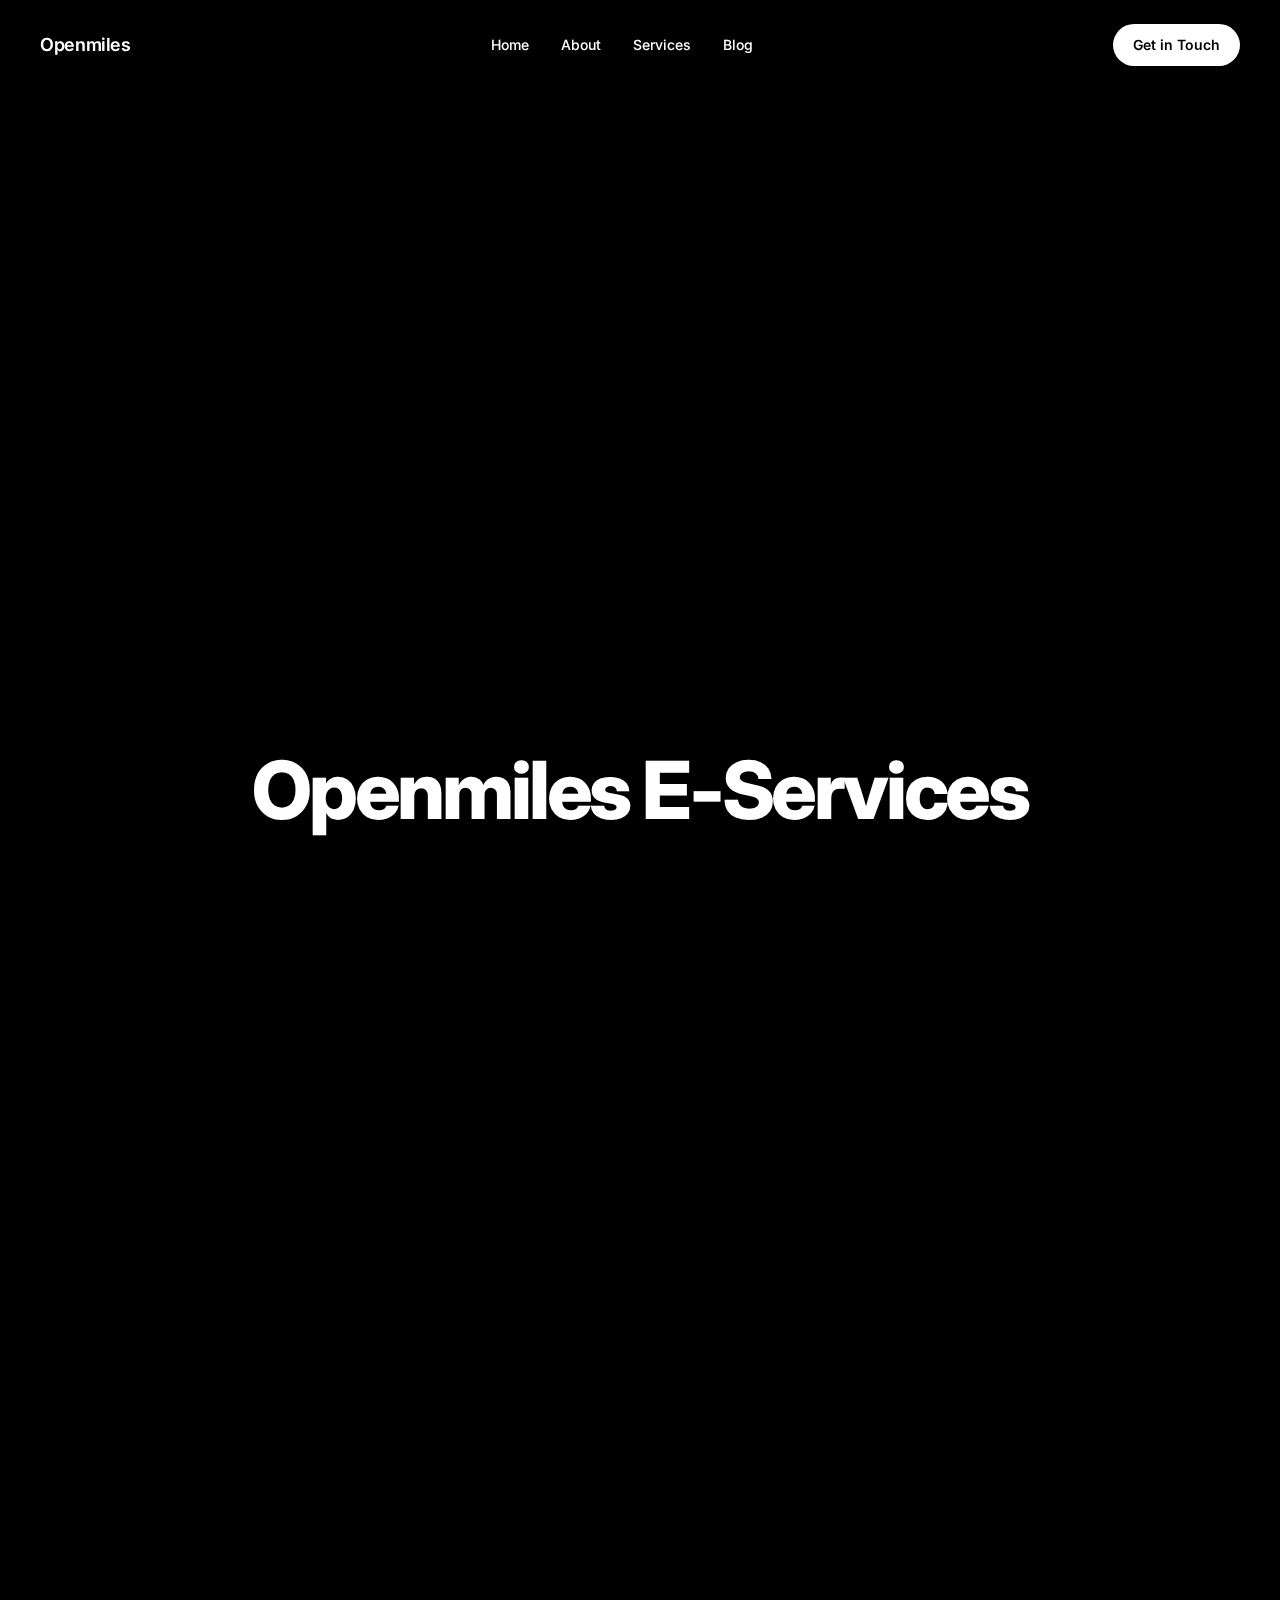
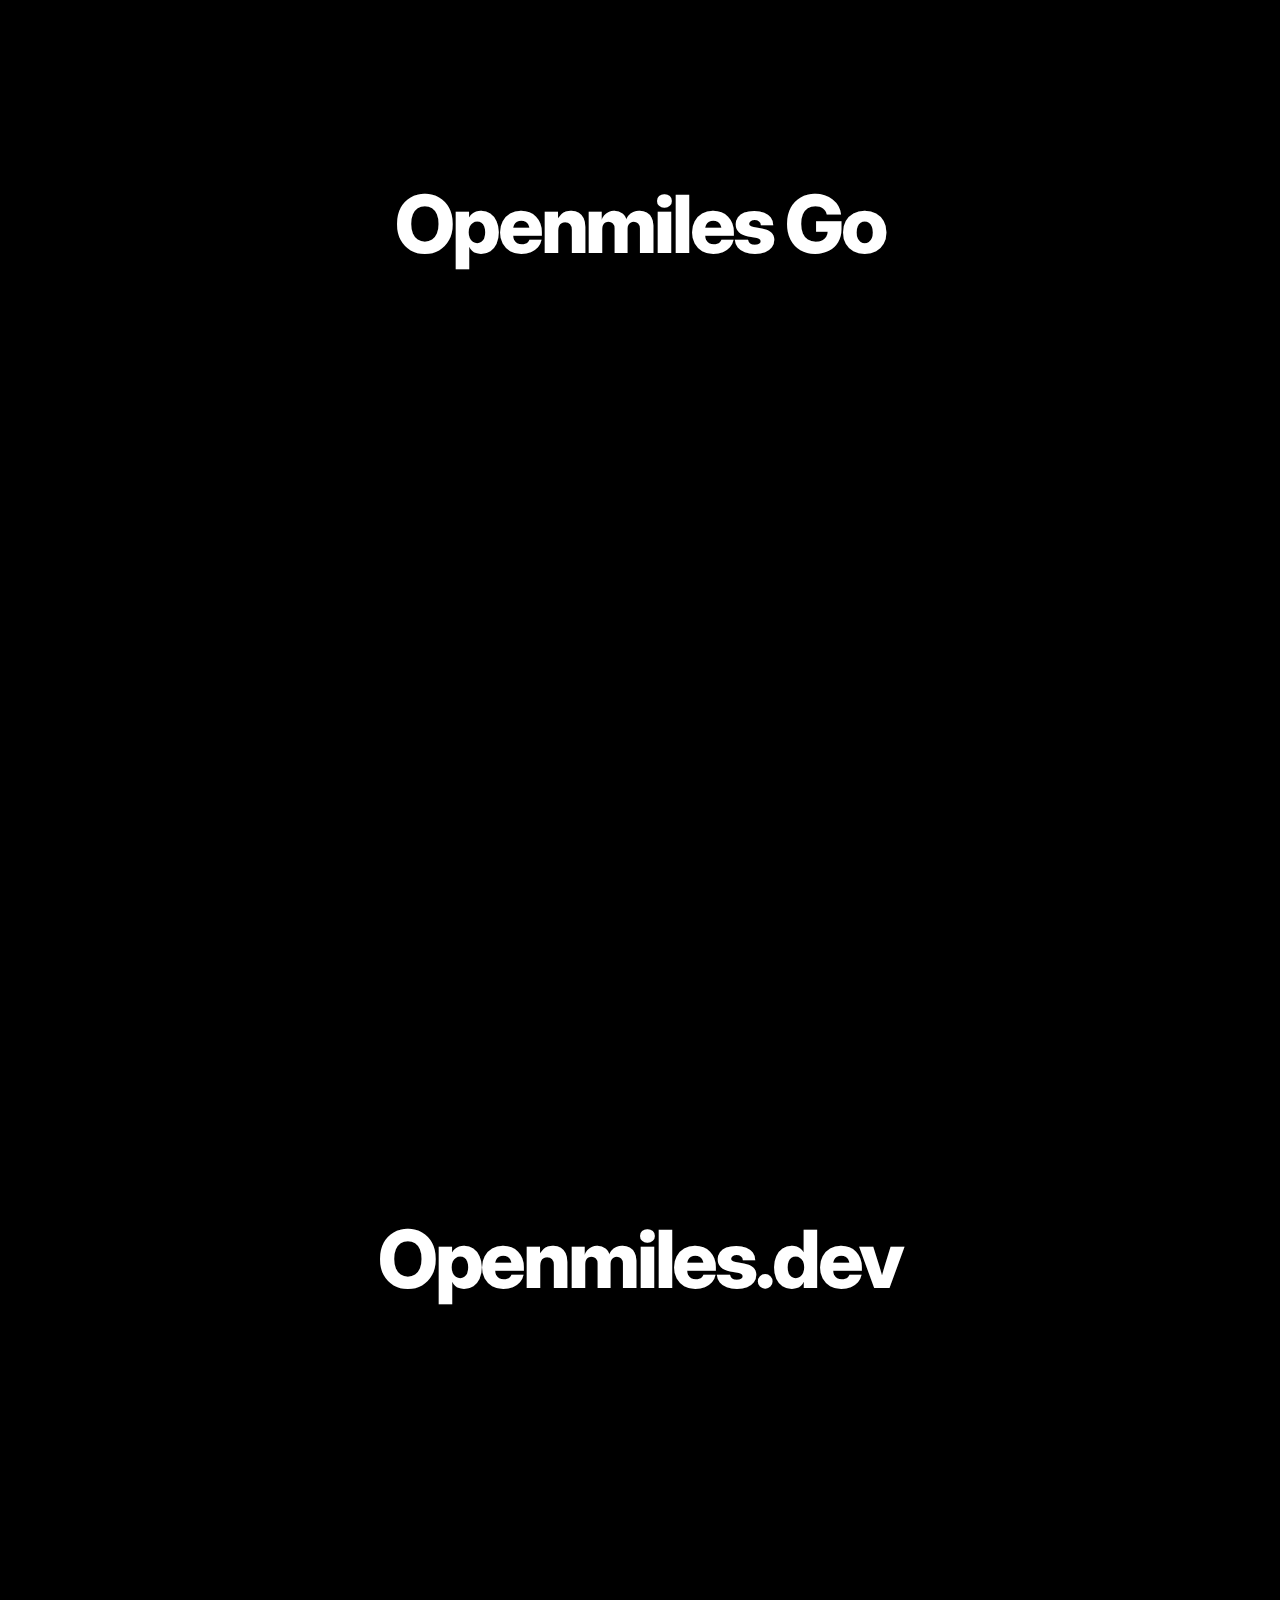
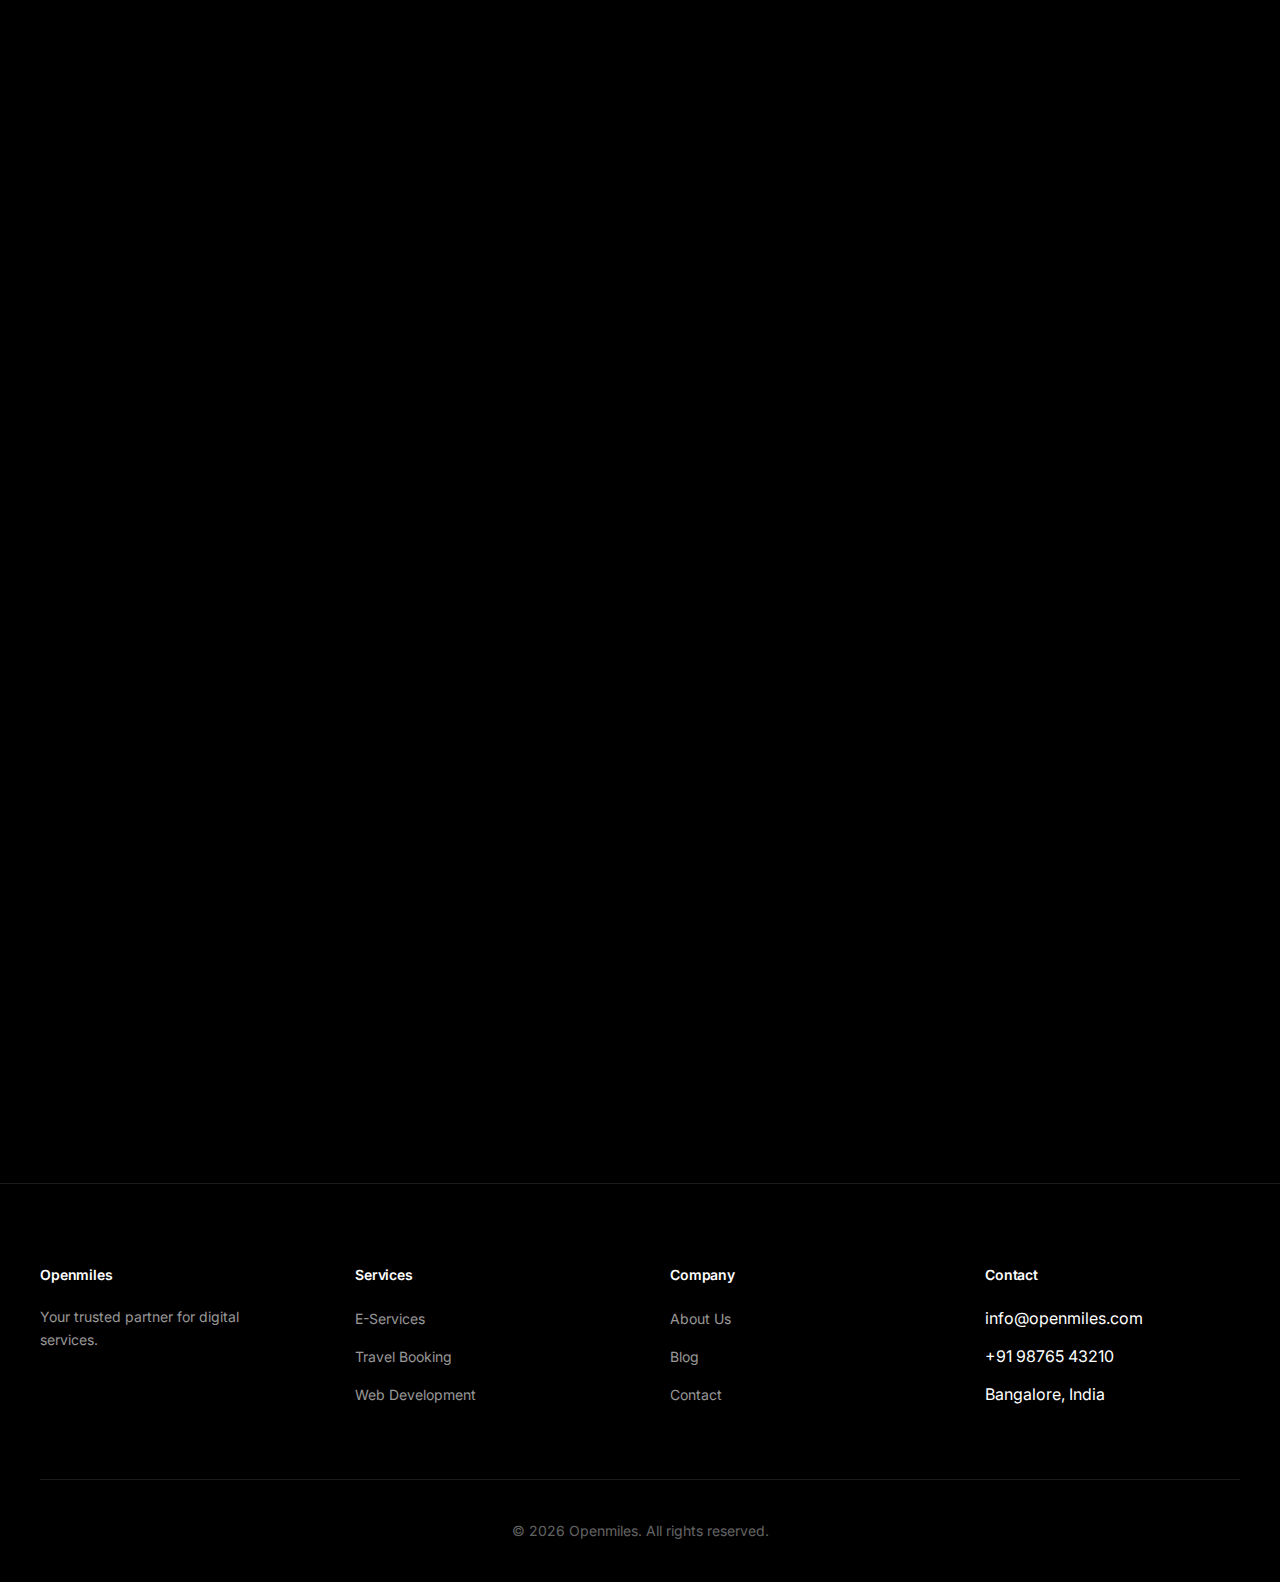
<file: services.html>
<!DOCTYPE html>
<html lang="en">

<head>
    <meta charset="UTF-8">
    <meta name="viewport" content="width=device-width, initial-scale=1.0">
    <meta name="description" content="Openmiles Services - E-Services, Travel Booking, and Web Development">
    <title>Services - Openmiles</title>
    <link rel="stylesheet" href="style.css">
</head>

<body>
    <nav class="navbar">
        <a href="index.html" class="logo">Openmiles</a>
        <ul class="nav-menu">
            <li><a href="index.html" class="nav-link">Home</a></li>
            <li><a href="about.html" class="nav-link">About</a></li>
            <li><a href="services.html" class="nav-link">Services</a></li>
            <li><a href="blog.html" class="nav-link">Blog</a></li>
        </ul>
        <a href="contact.html" class="nav-cta">Get in Touch</a>
        <button class="mobile-toggle">☰</button>
    </nav>

    <section class="hero" style="min-height: 70vh;">
        <div class="hero-overlay" style="background: rgba(0,0,0,0.8);"></div>
        <div class="hero-content">
            <h1 class="hero-title">Our Services</h1>
            <p class="hero-subtitle">Three powerful divisions designed to serve all your digital needs</p>
        </div>
    </section>

    <section class="numbered-section" id="eservices">
        <h2 class="numbered-section-title">Openmiles E-Services</h2>
        <div class="numbered-list">
            <div class="numbered-item">
                <div class="item-number">01</div>
                <div class="item-content">
                    <h3>Government Certificates</h3>
                    <p>Birth, Death, Income, Caste certificates and more</p>
                </div>
            </div>
            <div class="numbered-item">
                <div class="item-number">02</div>
                <div class="item-content">
                    <h3>Bill Payments</h3>
                    <p>Electricity, Water, Gas, Mobile recharges</p>
                </div>
            </div>
            <div class="numbered-item">
                <div class="item-number">03</div>
                <div class="item-content">
                    <h3>Document Services</h3>
                    <p>Aadhaar, PAN, Passport assistance</p>
                </div>
            </div>
            <div class="numbered-item">
                <div class="item-number">04</div>
                <div class="item-content">
                    <h3>Online Applications</h3>
                    <p>Form submissions and government applications</p>
                </div>
            </div>
        </div>
    </section>

    <section class="numbered-section" id="travel">
        <h2 class="numbered-section-title">Openmiles Go</h2>
        <div class="numbered-list">
            <div class="numbered-item">
                <div class="item-number">01</div>
                <div class="item-content">
                    <h3>Flight Bookings</h3>
                    <p>Domestic and international flight tickets</p>
                </div>
            </div>
            <div class="numbered-item">
                <div class="item-number">02</div>
                <div class="item-content">
                    <h3>Train Reservations</h3>
                    <p>Regular and Tatkal train bookings</p>
                </div>
            </div>
            <div class="numbered-item">
                <div class="item-number">03</div>
                <div class="item-content">
                    <h3>Bus Tickets</h3>
                    <p>All major bus operators across India</p>
                </div>
            </div>
            <div class="numbered-item">
                <div class="item-number">04</div>
                <div class="item-content">
                    <h3>Last-Minute Bookings</h3>
                    <p>Emergency and urgent travel arrangements</p>
                </div>
            </div>
        </div>
    </section>

    <section class="numbered-section" id="development">
        <h2 class="numbered-section-title">Openmiles.dev</h2>
        <div class="numbered-list">
            <div class="numbered-item">
                <div class="item-number">01</div>
                <div class="item-content">
                    <h3>Website Development</h3>
                    <p>Custom websites tailored to your brand</p>
                </div>
            </div>
            <div class="numbered-item">
                <div class="item-number">02</div>
                <div class="item-content">
                    <h3>Web Applications</h3>
                    <p>Complex web apps with modern frameworks</p>
                </div>
            </div>
            <div class="numbered-item">
                <div class="item-number">03</div>
                <div class="item-content">
                    <h3>Custom Software</h3>
                    <p>Bespoke solutions for unique business needs</p>
                </div>
            </div>
            <div class="numbered-item">
                <div class="item-number">04</div>
                <div class="item-content">
                    <h3>Maintenance & Support</h3>
                    <p>Ongoing support and updates for your projects</p>
                </div>
            </div>
        </div>
    </section>

    <section class="fullwidth-text fade-in">
        <h2 class="fullwidth-title mb-6">Let's build something amazing together</h2>
        <a href="contact.html" class="btn btn-primary">Get Started</a>
    </section>

    <footer class="footer">
        <div class="footer-content">
            <div class="footer-section">
                <h4>Openmiles</h4>
                <p style="color: rgba(255,255,255,0.6); font-size: 14px;">Your trusted partner for digital services.</p>
            </div>
            <div class="footer-section">
                <h4>Services</h4>
                <ul class="footer-links">
                    <li><a href="services.html#eservices">E-Services</a></li>
                    <li><a href="services.html#travel">Travel Booking</a></li>
                    <li><a href="services.html#development">Web Development</a></li>
                </ul>
            </div>
            <div class="footer-section">
                <h4>Company</h4>
                <ul class="footer-links">
                    <li><a href="about.html">About Us</a></li>
                    <li><a href="blog.html">Blog</a></li>
                    <li><a href="contact.html">Contact</a></li>
                </ul>
            </div>
            <div class="footer-section">
                <h4>Contact</h4>
                <ul class="footer-links">
                    <li>info@openmiles.com</li>
                    <li>+91 98765 43210</li>
                    <li>Bangalore, India</li>
                </ul>
            </div>
        </div>
        <div class="footer-bottom">
            <p>&copy; 2026 Openmiles. All rights reserved.</p>
        </div>
    </footer>

    <script src="script.js"></script>
</body>

</html>
</file>
<file: style.css>
/* ============================================
   OPENMILES - VISTO STYLE
   Exact Visto Template Recreation
   ============================================ */

@import url('https://fonts.googleapis.com/css2?family=Inter:wght@300;400;500;600;700;800;900&display=swap');

/* ============================================
   RESET & BASE
   ============================================ */
* {
    margin: 0;
    padding: 0;
    box-sizing: border-box;
}

:root {
    --color-bg: #000000;
    --color-text: #FFFFFF;
    --color-text-muted: #999999;
    --color-accent: #0066FF;

    --font-primary: 'Inter', -apple-system, BlinkMacSystemFont, sans-serif;

    --transition-page: 0.6s cubic-bezier(0.76, 0, 0.24, 1);
    --transition-smooth: 0.4s cubic-bezier(0.76, 0, 0.24, 1);
}

html {
    scroll-behavior: smooth;
    font-size: 16px;
}

body {
    font-family: var(--font-primary);
    background: var(--color-bg);
    color: var(--color-text);
    line-height: 1.6;
    overflow-x: hidden;
    -webkit-font-smoothing: antialiased;
}

/* ============================================
   PAGE TRANSITION OVERLAY (VISTO STYLE)
   ============================================ */
.page-transition {
    position: fixed;
    top: 0;
    left: 0;
    width: 100%;
    height: 100%;
    background: #000;
    z-index: 9999;
    pointer-events: none;
    opacity: 0;
    transition: opacity var(--transition-page);
}

.page-transition.active {
    opacity: 1;
    pointer-events: all;
}

/* ============================================
   NAVIGATION (VISTO STYLE)
   ============================================ */
.navbar {
    position: fixed;
    top: 0;
    left: 0;
    right: 0;
    z-index: 1000;
    padding: 24px 40px;
    display: flex;
    justify-content: space-between;
    align-items: center;
    mix-blend-mode: difference;
}

.logo {
    font-size: 18px;
    font-weight: 600;
    color: #fff;
    text-decoration: none;
    letter-spacing: -0.02em;
}

.nav-menu {
    display: flex;
    gap: 32px;
    list-style: none;
}

.nav-link {
    color: #fff;
    text-decoration: none;
    font-size: 14px;
    font-weight: 500;
    transition: opacity 0.3s;
}

.nav-link:hover {
    opacity: 0.6;
}

.nav-cta {
    background: #fff;
    color: #000;
    padding: 10px 20px;
    border-radius: 100px;
    font-size: 14px;
    font-weight: 600;
    text-decoration: none;
    transition: transform 0.3s, opacity 0.3s;
}

.nav-cta:hover {
    transform: scale(0.95);
    opacity: 0.9;
}

/* Mobile Menu Toggle */
.mobile-toggle {
    display: none;
    background: none;
    border: none;
    color: #fff;
    font-size: 24px;
    cursor: pointer;
}

/* ============================================
   HERO SECTION (VISTO STYLE)
   ============================================ */
.hero {
    min-height: 100vh;
    display: flex;
    align-items: center;
    justify-content: center;
    position: relative;
    overflow: hidden;
}

.hero-image {
    position: absolute;
    top: 0;
    left: 0;
    width: 100%;
    height: 100%;
    object-fit: cover;
    z-index: 0;
    transform: scale(1.15);
    transition: transform 0.1s ease-out;
    will-change: transform;
}

.hero-overlay {
    position: absolute;
    top: 0;
    left: 0;
    width: 100%;
    height: 100%;
    background: linear-gradient(to bottom, rgba(0, 0, 0, 0.3), rgba(0, 0, 0, 0.7));
    z-index: 1;
}

.hero-content {
    position: relative;
    z-index: 2;
    text-align: center;
    padding: 0 40px;
    max-width: 1200px;
}

.hero-title {
    font-size: clamp(48px, 10vw, 120px);
    font-weight: 800;
    line-height: 0.95;
    letter-spacing: -0.04em;
    margin-bottom: 24px;
    opacity: 0;
    transform: translateY(30px);
    animation: fadeInUp 1s cubic-bezier(0.16, 1, 0.3, 1) 0.2s forwards;
}

.hero-subtitle {
    font-size: clamp(16px, 2vw, 20px);
    color: rgba(255, 255, 255, 0.8);
    max-width: 600px;
    margin: 0 auto 40px;
    opacity: 0;
    transform: translateY(30px);
    animation: fadeInUp 1s cubic-bezier(0.16, 1, 0.3, 1) 0.4s forwards;
}

.hero-cta {
    opacity: 0;
    transform: translateY(30px);
    animation: fadeInUp 1s cubic-bezier(0.16, 1, 0.3, 1) 0.6s forwards;
}

@keyframes fadeInUp {
    to {
        opacity: 1;
        transform: translateY(0);
    }
}

/* ============================================
   SPLIT SECTION (VISTO SIGNATURE STYLE)
   ============================================ */
.split-section {
    min-height: 100vh;
    display: grid;
    grid-template-columns: 1fr 1fr;
    position: relative;
}

.split-image {
    position: relative;
    overflow: hidden;
    background: #000;
}

.split-image img {
    width: 100%;
    height: 100%;
    object-fit: cover;
    transform: scale(1.2);
    transition: transform 0.1s ease-out;
    will-change: transform;
}

.split-section:hover .split-image img {
    transform: scale(1.25);
}

.split-content {
    display: flex;
    align-items: center;
    justify-content: center;
    padding: 80px 60px;
    background: #000;
}

.split-content-inner {
    max-width: 500px;
}

.split-label {
    font-size: 12px;
    text-transform: uppercase;
    letter-spacing: 0.1em;
    color: var(--color-text-muted);
    margin-bottom: 24px;
    opacity: 0;
    transform: translateY(20px);
    transition: all 0.6s cubic-bezier(0.16, 1, 0.3, 1) 0.2s;
}

.split-content-inner.visible .split-label {
    opacity: 1;
    transform: translateY(0);
}

.split-title {
    font-size: clamp(32px, 5vw, 56px);
    font-weight: 800;
    line-height: 1.1;
    letter-spacing: -0.03em;
    margin-bottom: 24px;
    opacity: 0;
    transform: translateY(30px);
    transition: all 0.8s cubic-bezier(0.16, 1, 0.3, 1) 0.3s;
}

.split-content-inner.visible .split-title {
    opacity: 1;
    transform: translateY(0);
}

.split-text {
    font-size: 16px;
    line-height: 1.7;
    color: rgba(255, 255, 255, 0.7);
    margin-bottom: 32px;
    opacity: 0;
    transform: translateY(20px);
    transition: all 0.6s cubic-bezier(0.16, 1, 0.3, 1) 0.5s;
}

.split-content-inner.visible .split-text {
    opacity: 1;
    transform: translateY(0);
}

.split-content-inner .btn {
    opacity: 0;
    transform: translateY(20px);
    transition: all 0.6s cubic-bezier(0.16, 1, 0.3, 1) 0.7s;
}

.split-content-inner.visible .btn {
    opacity: 1;
    transform: translateY(0);
}

/* ============================================
   MULTI-IMAGE GALLERY (VISTO STYLE)
   ============================================ */
.gallery-section {
    padding: 120px 40px;
    background: #000;
    position: relative;
}

.gallery-label {
    font-size: 12px;
    text-transform: uppercase;
    letter-spacing: 0.1em;
    color: var(--color-text-muted);
    text-align: center;
    margin-bottom: 24px;
    opacity: 0;
    transform: translateY(20px);
    animation: fadeInUp 0.8s cubic-bezier(0.16, 1, 0.3, 1) 0.2s forwards;
}

.gallery-title {
    font-size: clamp(40px, 7vw, 72px);
    font-weight: 800;
    line-height: 1.1;
    letter-spacing: -0.04em;
    text-align: center;
    margin-bottom: 80px;
    opacity: 0;
    transform: translateY(30px);
    animation: fadeInUp 0.8s cubic-bezier(0.16, 1, 0.3, 1) 0.4s forwards;
}

/* ============================================
   INFINITE MARQUEE GALLERY (VISTO STYLE)
   ============================================ */
.gallery-marquee {
    width: 100%;
    overflow: hidden;
    position: relative;
    padding: 0;
}

.marquee-track {
    display: flex;
    gap: 24px;
    animation: marqueeScroll 30s linear infinite;
    will-change: transform;
}

/* Pause animation on hover */
.gallery-marquee:hover .marquee-track {
    animation-play-state: paused;
}

@keyframes marqueeScroll {
    0% {
        transform: translateX(0);
    }

    100% {
        transform: translateX(-50%);
    }
}

.gallery-item {
    position: relative;
    flex-shrink: 0;
    width: 500px;
    height: 375px;
    overflow: hidden;
    border-radius: 8px;
    cursor: pointer;
}

.gallery-item img {
    width: 100%;
    height: 100%;
    object-fit: cover;
    transition: transform 0.8s cubic-bezier(0.16, 1, 0.3, 1);
    will-change: transform;
}

.gallery-item:hover img {
    transform: scale(1.1);
}

.gallery-overlay {
    position: absolute;
    top: 0;
    left: 0;
    width: 100%;
    height: 100%;
    background: linear-gradient(to bottom, rgba(0, 0, 0, 0) 0%, rgba(0, 0, 0, 0.7) 100%);
    display: flex;
    align-items: flex-end;
    padding: 32px;
    opacity: 0;
    transition: opacity 0.4s cubic-bezier(0.16, 1, 0.3, 1);
}

.gallery-item:hover .gallery-overlay {
    opacity: 1;
}

.gallery-tag {
    font-size: 14px;
    font-weight: 600;
    text-transform: uppercase;
    letter-spacing: 0.1em;
    color: #fff;
    padding: 8px 16px;
    background: rgba(255, 255, 255, 0.1);
    backdrop-filter: blur(10px);
    border-radius: 100px;
    border: 1px solid rgba(255, 255, 255, 0.2);
    transform: translateY(10px);
    transition: transform 0.4s cubic-bezier(0.16, 1, 0.3, 1);
}

.gallery-item:hover .gallery-tag {
    transform: translateY(0);
}

/* ============================================
   NUMBERED LIST (VISTO STYLE)
   ============================================ */
.numbered-section {
    padding: 120px 40px;
    background: #000;
}

.numbered-section-title {
    font-size: clamp(40px, 8vw, 80px);
    font-weight: 800;
    line-height: 1;
    letter-spacing: -0.04em;
    margin-bottom: 80px;
    text-align: center;
}

.numbered-list {
    max-width: 800px;
    margin: 0 auto;
}

.numbered-item {
    display: grid;
    grid-template-columns: 80px 1fr;
    gap: 40px;
    padding: 40px 0;
    border-bottom: 1px solid rgba(255, 255, 255, 0.1);
    opacity: 0;
    transform: translateY(30px);
    transition: all 0.6s cubic-bezier(0.16, 1, 0.3, 1);
}

.numbered-item.visible {
    opacity: 1;
    transform: translateY(0);
}

.numbered-item:hover {
    padding-left: 20px;
}

.item-number {
    font-size: 14px;
    color: var(--color-text-muted);
    font-weight: 500;
}

.item-content h3 {
    font-size: 24px;
    font-weight: 700;
    margin-bottom: 12px;
    letter-spacing: -0.02em;
}

.item-content p {
    font-size: 16px;
    line-height: 1.7;
    color: rgba(255, 255, 255, 0.6);
}

/* ============================================
   FULL-WIDTH TEXT SECTION
   ============================================ */
.fullwidth-text {
    padding: 160px 40px;
    background: #000;
    text-align: center;
}

.fullwidth-title {
    font-size: clamp(40px, 8vw, 100px);
    font-weight: 800;
    line-height: 1.1;
    letter-spacing: -0.04em;
    max-width: 1200px;
    margin: 0 auto;
}

/* ============================================
   BUTTONS (VISTO STYLE)
   ============================================ */
.btn {
    display: inline-block;
    padding: 16px 32px;
    font-size: 14px;
    font-weight: 600;
    text-decoration: none;
    border-radius: 100px;
    transition: all 0.4s cubic-bezier(0.16, 1, 0.3, 1);
    cursor: pointer;
    border: none;
    position: relative;
    overflow: hidden;
}

.btn::before {
    content: '';
    position: absolute;
    top: 50%;
    left: 50%;
    width: 0;
    height: 0;
    border-radius: 50%;
    background: rgba(255, 255, 255, 0.1);
    transform: translate(-50%, -50%);
    transition: width 0.6s, height 0.6s;
}

.btn:hover::before {
    width: 300px;
    height: 300px;
}

.btn-primary {
    background: #fff;
    color: #000;
}

.btn-primary:hover {
    transform: translateY(-2px);
    box-shadow: 0 10px 30px rgba(255, 255, 255, 0.2);
}

.btn-secondary {
    background: transparent;
    color: #fff;
    border: 1px solid rgba(255, 255, 255, 0.3);
}

.btn-secondary:hover {
    background: rgba(255, 255, 255, 0.05);
    border-color: rgba(255, 255, 255, 0.6);
    transform: translateY(-2px);
}

/* ============================================
   FOOTER (VISTO STYLE)
   ============================================ */
.footer {
    padding: 80px 40px 40px;
    background: #000;
    border-top: 1px solid rgba(255, 255, 255, 0.1);
}

.footer-content {
    max-width: 1400px;
    margin: 0 auto;
    display: grid;
    grid-template-columns: repeat(auto-fit, minmax(200px, 1fr));
    gap: 60px;
    margin-bottom: 60px;
}

.footer-section h4 {
    font-size: 14px;
    font-weight: 600;
    margin-bottom: 20px;
    letter-spacing: -0.01em;
}

.footer-links {
    list-style: none;
}

.footer-links li {
    margin-bottom: 12px;
}

.footer-links a {
    color: rgba(255, 255, 255, 0.6);
    text-decoration: none;
    font-size: 14px;
    transition: color 0.3s;
}

.footer-links a:hover {
    color: #fff;
}

.footer-bottom {
    text-align: center;
    padding-top: 40px;
    border-top: 1px solid rgba(255, 255, 255, 0.1);
    color: rgba(255, 255, 255, 0.4);
    font-size: 14px;
}

/* ============================================
   SCROLL ANIMATIONS
   ============================================ */
.fade-in {
    opacity: 0;
    transform: translateY(40px);
    transition: all 0.8s cubic-bezier(0.16, 1, 0.3, 1);
}

.fade-in.visible {
    opacity: 1;
    transform: translateY(0);
}

/* ============================================
   RESPONSIVE
   ============================================ */
@media (max-width: 768px) {
    .navbar {
        padding: 20px;
    }

    .mobile-toggle {
        display: block;
    }

    .nav-menu {
        position: fixed;
        top: 0;
        right: -100%;
        width: 80%;
        height: 100vh;
        background: #000;
        flex-direction: column;
        padding: 100px 40px;
        transition: right 0.4s cubic-bezier(0.76, 0, 0.24, 1);
    }

    .nav-menu.active {
        right: 0;
    }

    .split-section {
        grid-template-columns: 1fr;
    }

    .split-image {
        min-height: 50vh;
    }

    .split-content {
        padding: 60px 30px;
    }

    .numbered-item {
        grid-template-columns: 60px 1fr;
        gap: 20px;
    }

    .fullwidth-text {
        padding: 100px 30px;
    }

    .gallery-item {
        width: 400px;
        height: 300px;
    }

    .gallery-section {
        padding: 80px 20px;
    }
}

/* ============================================
   UTILITIES
   ============================================ */
.container {
    max-width: 1400px;
    margin: 0 auto;
    padding: 0 40px;
}

.text-center {
    text-align: center;
}

.mb-2 {
    margin-bottom: 16px;
}

.mb-3 {
    margin-bottom: 24px;
}

.mb-4 {
    margin-bottom: 32px;
}

.mb-6 {
    margin-bottom: 48px;
}

.mt-2 {
    margin-top: 16px;
}

.mt-3 {
    margin-top: 24px;
}

.mt-4 {
    margin-top: 32px;
}
</file>
